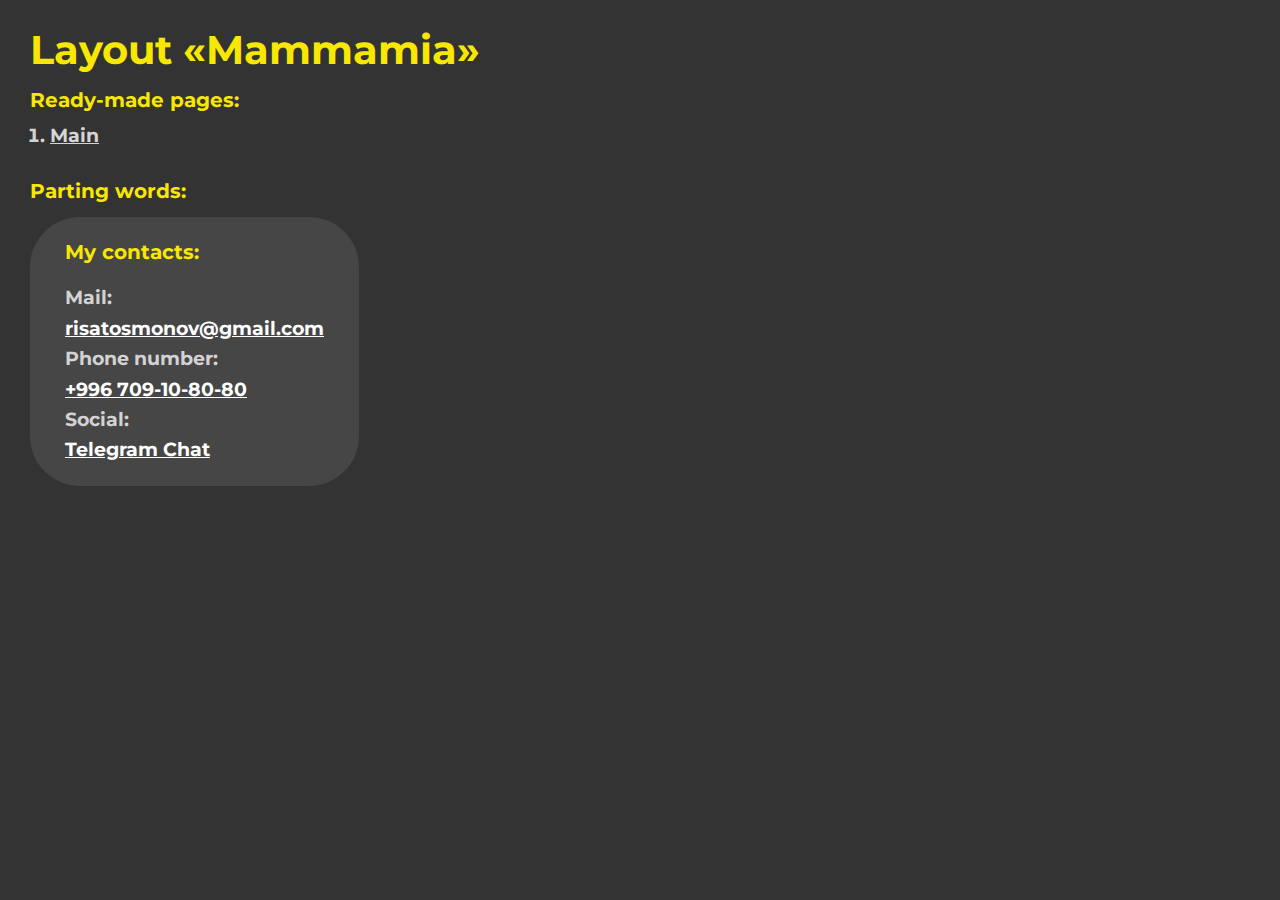
<file: index.html>
<!DOCTYPE html>
<html>

<head>
	<meta charset="UTF-8">
	<meta name="viewport" content="width=device-width, initial-scale=1.0">
	<title>Layout «Mammamia»</title>
</head>

<body>
	<div class="rootpage">
		<h1>Layout «Mammamia»</h1>
		<h2>Ready-made pages:</h2>
		<ol class="rootpage__list">
			<li><a target="_blank" href="home.html">Main</a></li>
		</ol>
		<h2>Parting words:</h2>
		<div class="rootpage__contacts">
			<h2>My contacts:</h2>
			<p>Mail: <br> <a href="mailto:risatosmonov@gmail.com">risatosmonov@gmail.com</a></p>
			<p>Phone number: <br> <a href="tel:+996709108080">+996 709-10-80-80</a></p>
			<p>Social: <br> <a href="https://t.me/rishat_fls">Telegram Chat</a></p>
		</div>
	</div>
</body>
<style>
	@charset "UTF-8";
	@import url("https://fonts.googleapis.com/css?family=Montserrat:regular,700&display=swap");

	*,
	*::before,
	*::after {
		padding: 0px;
		margin: 0px;
		border: 0px;
		box-sizing: border-box;
	}

	html,
	body {
		height: 100%;
		margin: 0;
		padding: 0;
		min-width: 320px;
		width: 100%;
		color: #d3d3d3;
		background-color: #333333;
	}

	body {
		font-family: Montserrat;
		font-size: 100%;
		line-height: 1;
		font-size: 1rem;
	}

	a {
		text-decoration: underline;
		color: #d6d5d5;
	}

	a:visited {
		text-decoration: underline;
		color: #ffffff;
	}

	a:hover {
		text-decoration: none;
	}

	ul li {
		list-style: none;
	}

	img {
		vertical-align: top;
	}

	.wrapper {
		width: 100%;
		min-height: 100%;
		overflow: hidden;
	}

	.rootpage {
		padding: 30px;
		display: flex;
		flex-direction: column;
		align-items: flex-start;
	}

	@media (max-width: 767px) {
		.rootpage {
			padding: 30px 15px;
		}
	}

	h1 {
		color: #f8e801;
		font-size: 2.5rem;
		margin: 0px 0px 1.25rem 0px;
	}

	@media (max-width: 767px) {
		h1 {
			font-size: 1.85rem;
			margin: 0px 0px 1.25rem 0px;
			line-height: 35px;
		}
	}

	h2 {
		color: #f8e801;
		font-size: 1.25rem;
		margin: 0px 0px 1rem 0px;
	}

	@media (max-width: 767px) {
		h2 {
			font-size: 1.225rem;
			margin: 0px 0px 1rem 0px;
		}
	}

	.rootpage__info {
		line-height: 140%;
		margin: 0px 0px 1.5rem 0px;
	}

	.rootpage__list {
		margin: 0px 0px 2.25rem 1.25rem;
		font-size: 19px;
		font-weight: 700;
	}

	.rootpage__list li:not(:last-child) {
		margin: 0px 0px 15px 0px;
	}

	.rootpage__contacts,
	.rootpage__tnx {
		border-radius: 50px;
		padding: 20px 35px;
		line-height: 160%;
		font-size: 19px;
		font-weight: 700;
	}

	@media (max-width: 767px) {

		.rootpage__contacts,
		.rootpage__tnx {
			border-radius: 40px;
			padding: 20px;
		}
	}

	.rootpage__contacts {
		background: #7272724b;

	}

	.rootpage__contacts a {
		color: #ffffff;
	}

	.rootpage__tnx {
		background: #7272724b;
		margin: 0px 0px 1rem 0px;
	}
</style>

</html>
</file>
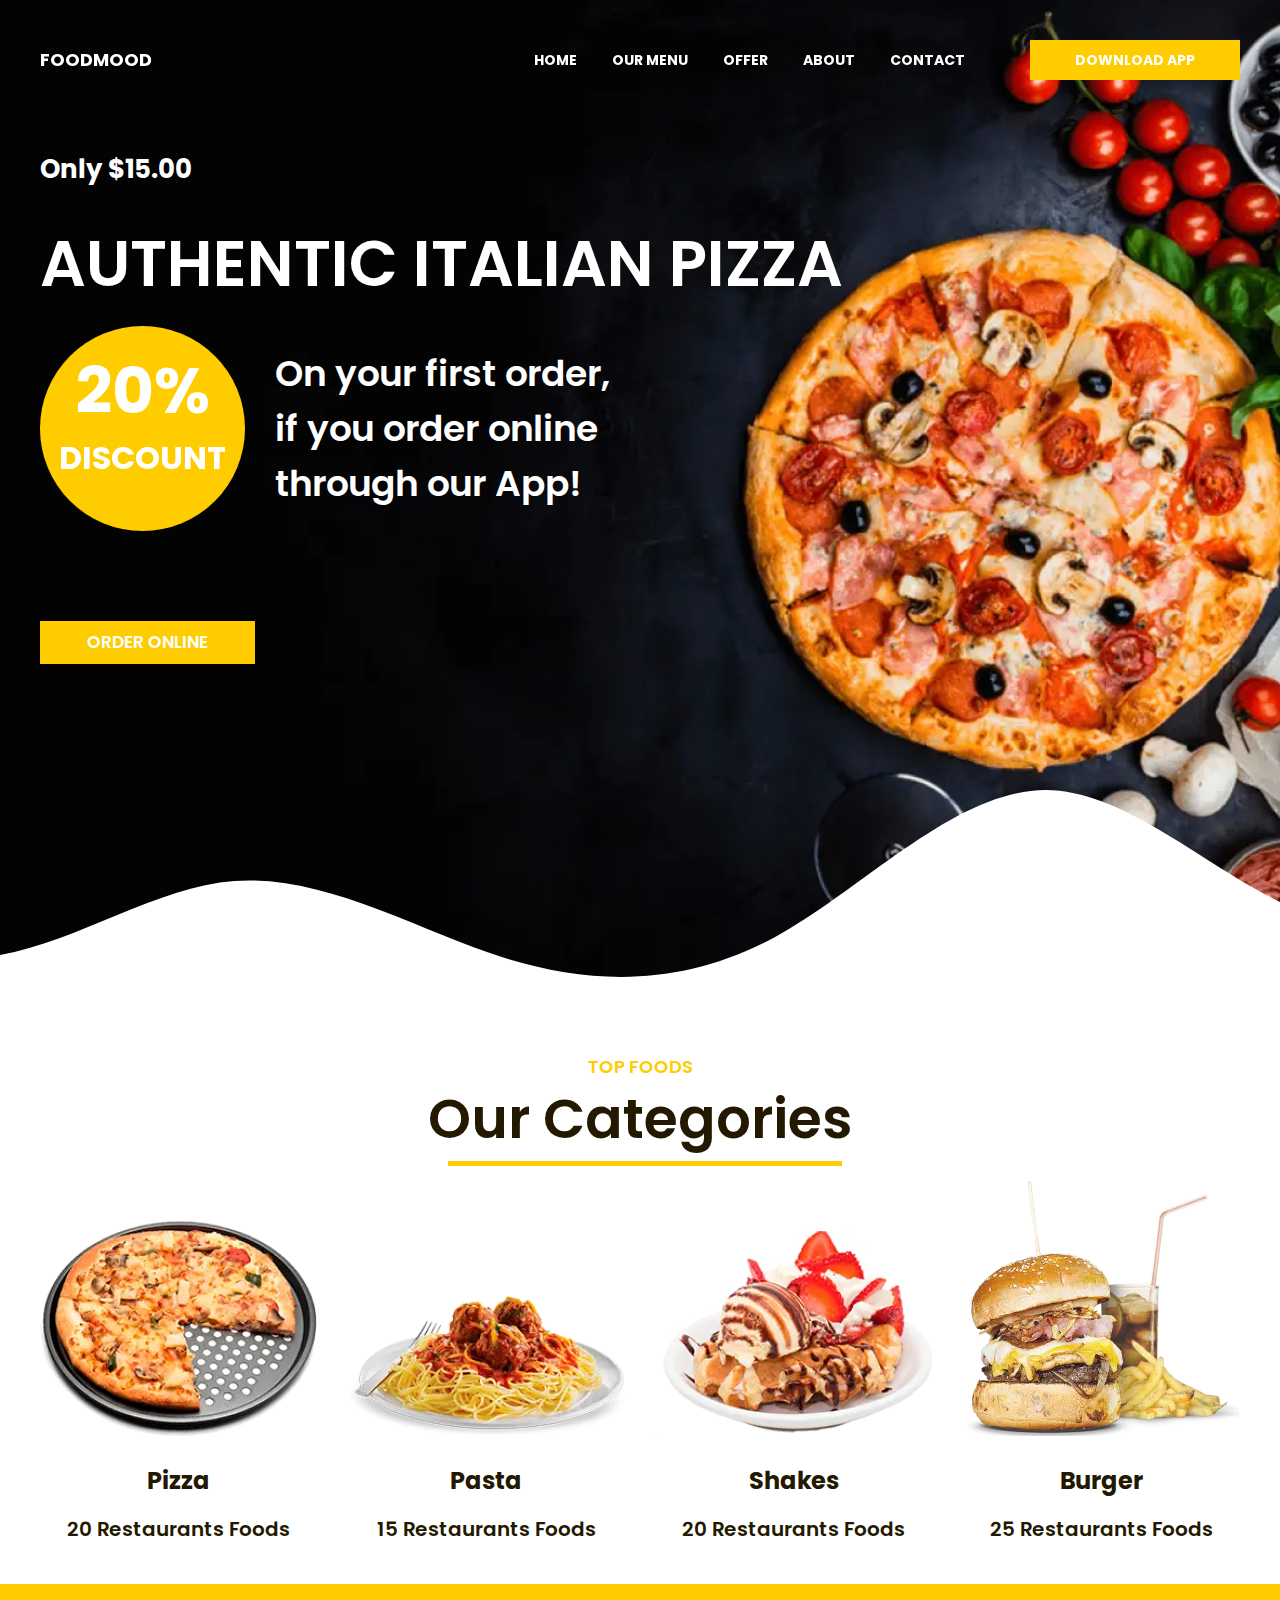
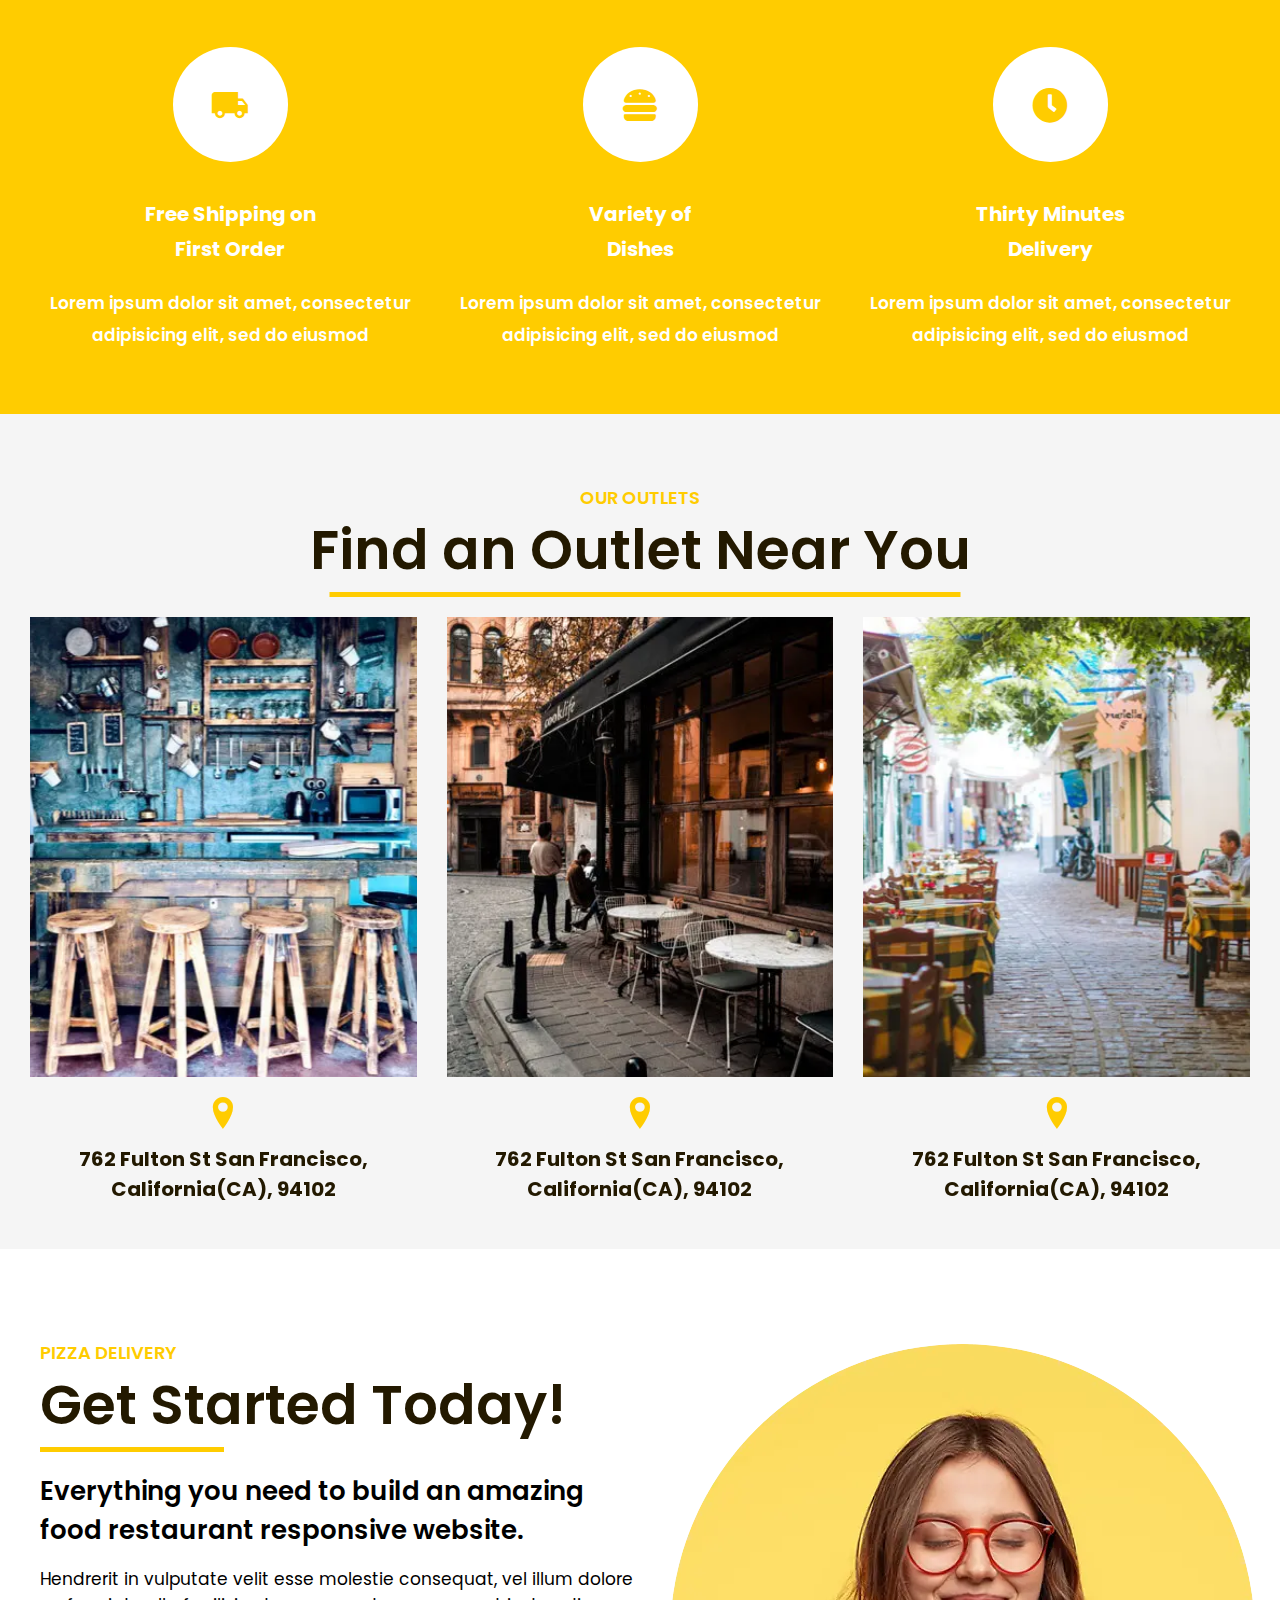
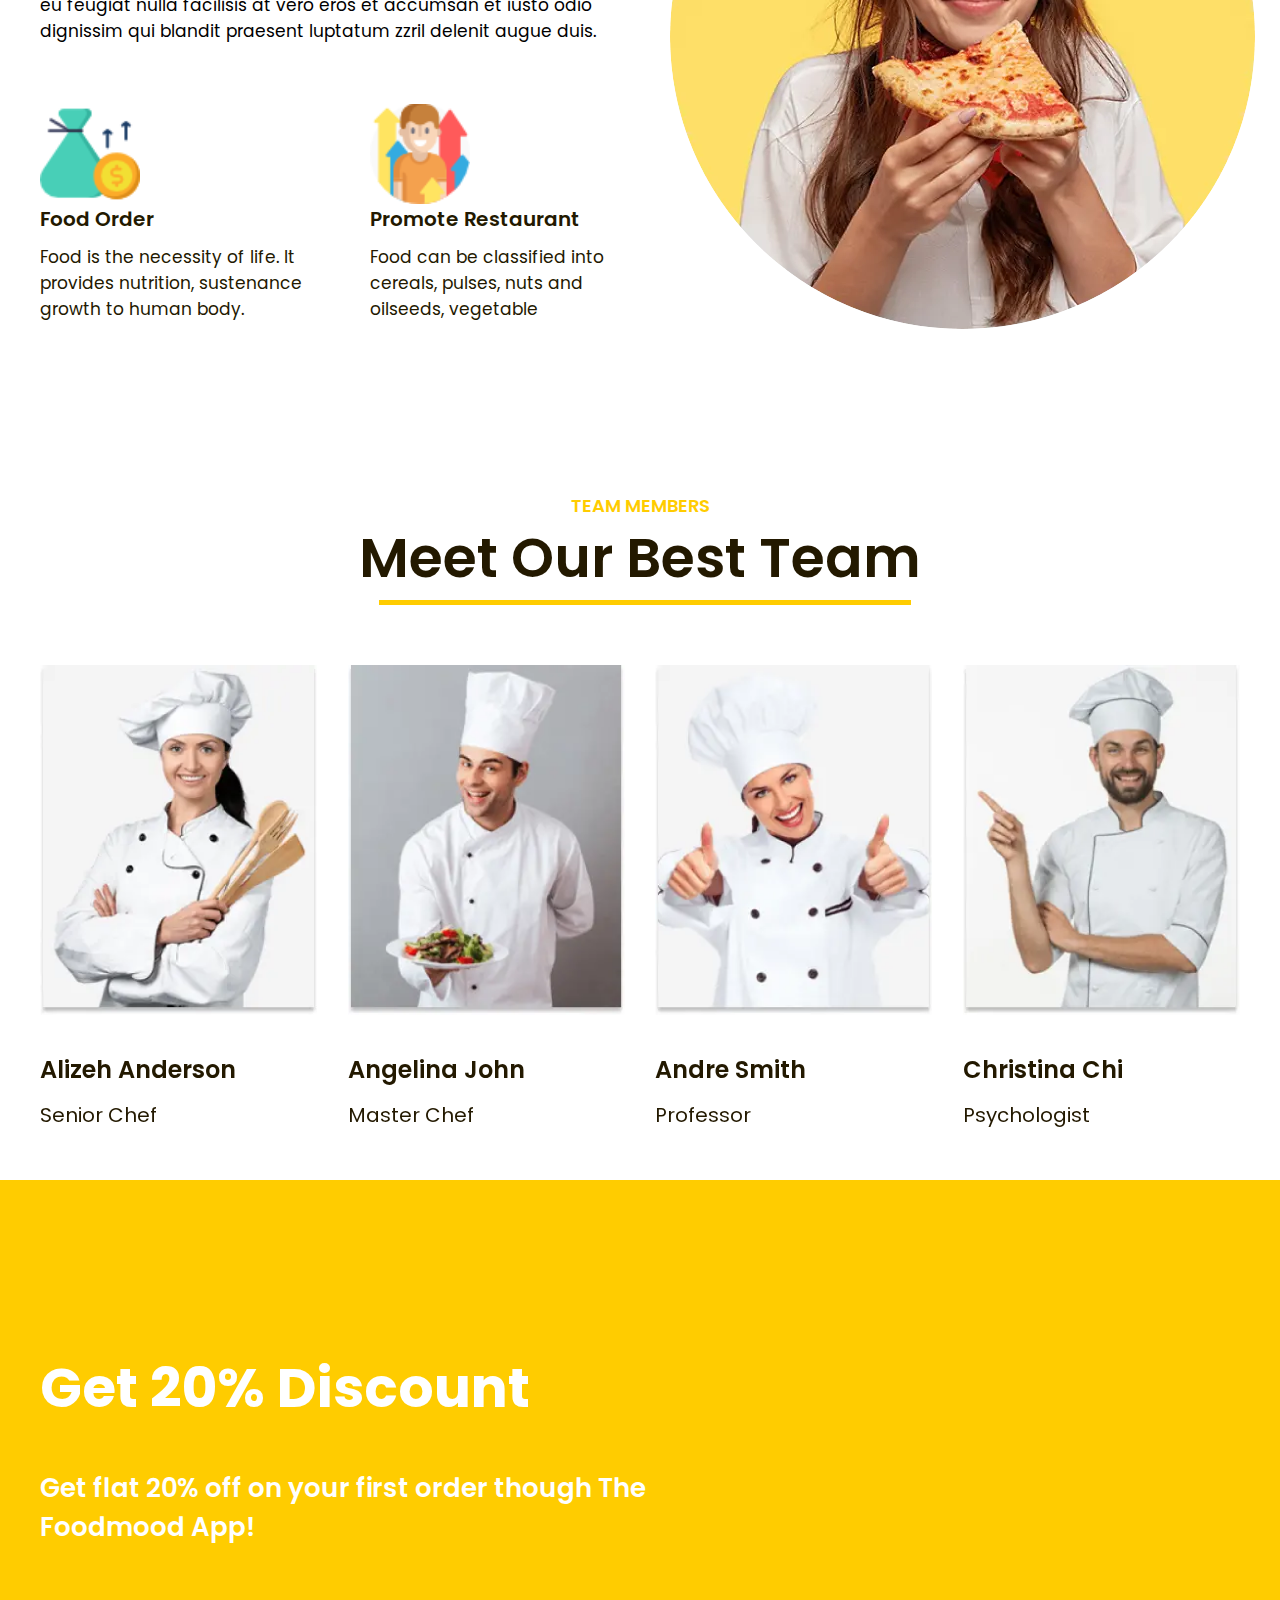
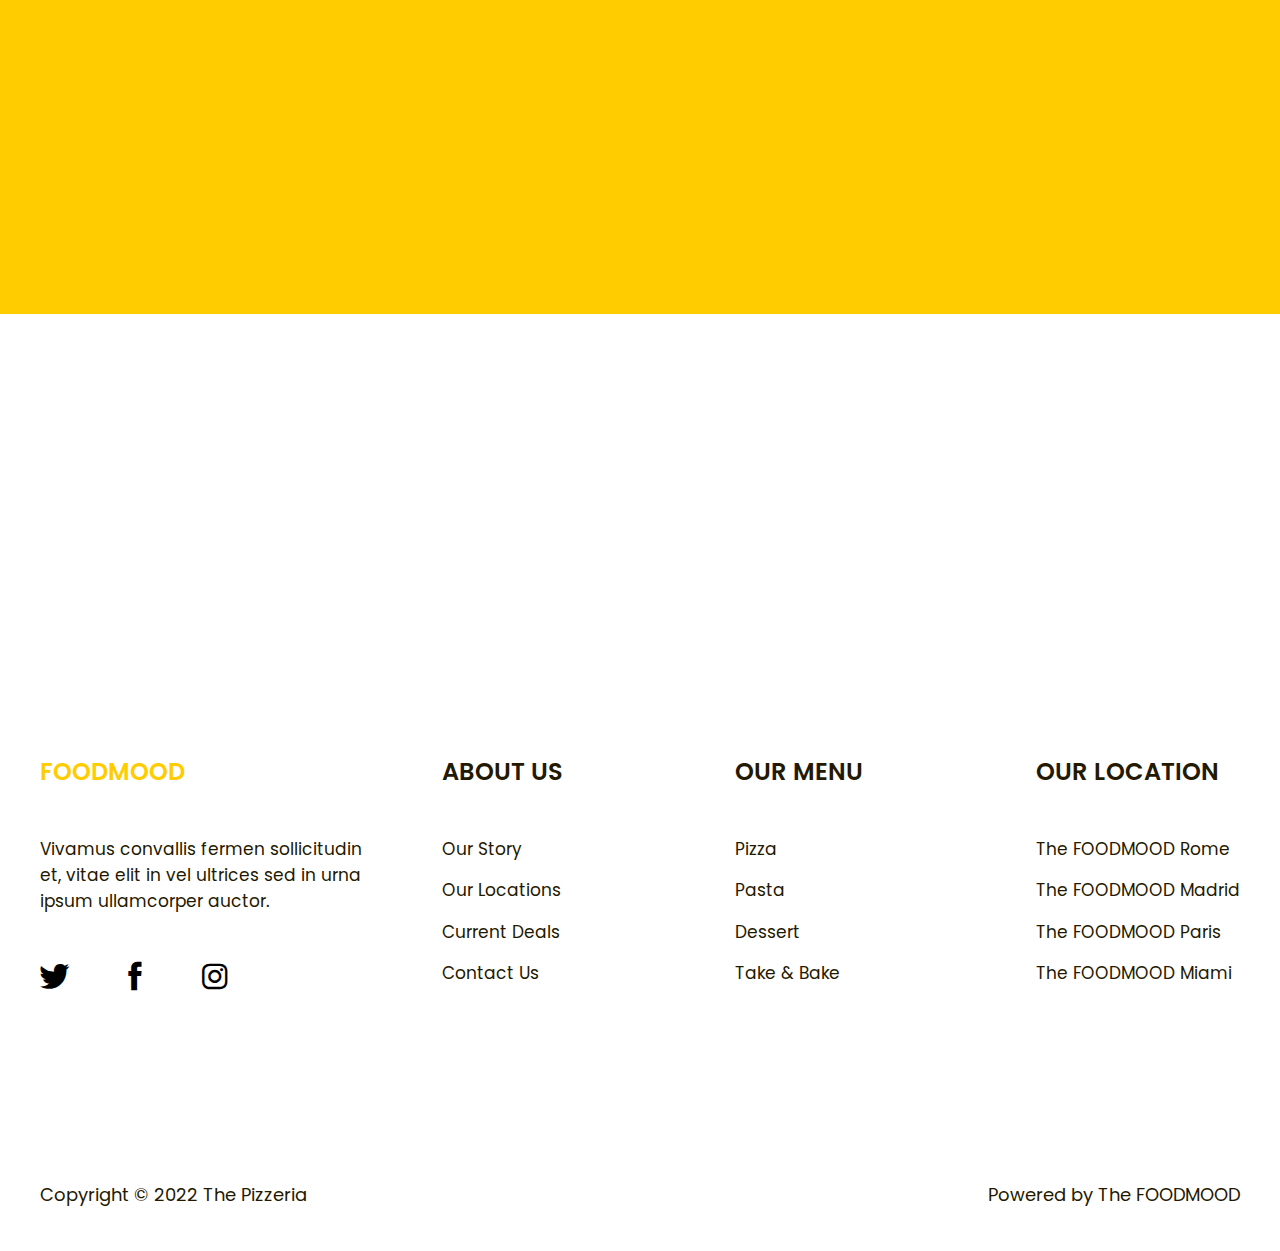
<file: home.html>
<!doctype html>
<html lang="en">

<head>
	<title>FOODMOOD</title>
	<meta charset="UTF-8">
	<meta name="format-detection" content="telephone=no">
	<!-- <style>body{opacity: 0;}</style> -->
	<link rel="stylesheet" href="css/style.min.css?_v=20230910162915">
	<link rel="shortcut icon" href="favicon.ico">
	<!-- <meta name="robots" content="noindex, nofollow"> -->
	<meta name="viewport" content="width=device-width, initial-scale=1.0">
</head>

<body>
	<div class="wrapper">
		<header data-scroll data-scroll-show="500" class="header">
			<div class="header__container">
				<div class="header__body">
					<a href class="header__logo">FOODMOOD</a>
				</div>
				<div class="header__row">
					<div class="header__menu menu">
						<nav class="menu__body">
							<ul class="menu__list">
								<li class="menu__item"><a href="#" class="menu__link">HOME</a></li>
								<li class="menu__item"><a href="#" class="menu__link">OUR MENU</a></li>
								<li class="menu__item"><a href="#" class="menu__link">OFFER</a></li>
								<li class="menu__item"><a href="#" class="menu__link">ABOUT</a></li>
								<li class="menu__item"><a href="#" class="menu__link">CONTACT</a></li>
							</ul>
						</nav>
					</div>
					<a target="_blank" href="https://www.youtube.com/watch?v=XbhecuoEgxs&ab_channel=KhaledOsman" data-ripple class="header__button">DOWNLOAD APP</a>
					<button type="button" class="icon-menu"><span></span></button>
				</div>
			</div>
		</header>
		<main class="page">
			<section class="authentic">
				<div class="authentic__container">
					<div class="authentic__price">Only $15.00</div>
					<h1 class="authentic__title">AUTHENTIC ITALIAN PIZZA</h1>
					<div class="authentic__deal">
						<div data-prlx-mouse data-prlx-a="1000" class="authentic__discount discount-authentic">
							<div class="discount-authentic__price">20%</div>
							<div class="discount-authentic__text">DISCOUNT</div>
						</div>
						<div class="authentic__text">On your first order, if you order online through our App!</div>
					</div>
					<button data-goto=".app" data-goto-header data-goto-speed="1000" data-ripple class="authentic__button">ORDER ONLINE</button>
				</div>
			</section>
			<section class="categories">
				<div class="categories__container">
					<div class="categories__mini-title mini-title">TOP FOODS</div>
					<div class="categories__main-title main-title">Our Categories</div>
					<div class="categories__items">
						<div data-prlx-parent class="categories__item">
							<div data-prlx class="categories__image-ibg categories__image-ibg--first"><picture><source data-srcset="img/categories/01.webp" srcset="[data-uri]" type="image/webp"><img src="[data-uri]"  data-src="img/categories/01.png" alt="Pizza"></picture></div>
							<div class="categories__title">Pizza</div>
							<div class="categories__sub-title">20 Restaurants Foods</div>
						</div>
						<div data-prlx-parent class="categories__item">
							<div data-prlx class="categories__image-ibg categories__image-ibg--second"><picture><source data-srcset="img/categories/02.webp" srcset="[data-uri]" type="image/webp"><img src="[data-uri]"  data-src="img/categories/02.png" alt="Pasta"></picture></div>
							<div class="categories__title">Pasta</div>
							<div class="categories__sub-title">15 Restaurants Foods</div>
						</div>
						<div data-prlx-parent class="categories__item">
							<div data-prlx class="categories__image-ibg categories__image-ibg--third"><picture><source data-srcset="img/categories/03.webp" srcset="[data-uri]" type="image/webp"><img src="[data-uri]"  data-src="img/categories/03.png" alt="Shakes"></picture></div>
							<div class="categories__title">Shakes</div>
							<div class="categories__sub-title">20 Restaurants Foods</div>
						</div>
						<div data-prlx-parent class="categories__item">
							<div data-prlx class="categories__image-ibg categories__image-ibg--fourth"><picture><source data-srcset="img/categories/04.webp" srcset="[data-uri]" type="image/webp"><img src="[data-uri]"  data-src="img/categories/04.png" alt="Burger"></picture></div>
							<div class="categories__title">Burger</div>
							<div class="categories__sub-title">25 Restaurants Foods</div>
						</div>
					</div>
				</div>
			</section>
			<section class="benefit">
				<div class="benefit__container">
					<div data-spollers="989" data-spollers-speed="500" class="benefit__spollers spollers">
						<details class="benefit__item spollers__item">
							<summary data-spoller-close class="benefit__main-title spollers__title">Benefits</summary>
							<div class="benefit__row spollers__body">
								<div class="benefit__column">
									<div class="benefit__content">
										<div class="benefit__img _icon-bus"></div>
										<div class="benefit__title">Free Shipping on <br> First Order</div>
									</div>
									<div class="benefit__sub-title">Lorem ipsum dolor sit amet, consectetur adipisicing elit, sed do eiusmod</div>
								</div>
								<div class="benefit__column">
									<div class="benefit__content">
										<div class="benefit__img _icon-burger"></div>
										<div class="benefit__title">Variety of <br> Dishes</div>
									</div>
									<div class="benefit__sub-title">Lorem ipsum dolor sit amet, consectetur adipisicing elit, sed do eiusmod</div>
								</div>
								<div class="benefit__column">
									<div class="benefit__content">
										<div class="benefit__img _icon-time"></div>
										<div class="benefit__title">Thirty Minutes <br> Delivery</div>
									</div>
									<div class="benefit__sub-title">Lorem ipsum dolor sit amet, consectetur adipisicing elit, sed do eiusmod</div>
								</div>
							</div>
						</details>
					</div>
				</div>
			</section>
			<section class="adress">
				<div class="adress__container _icon-arrow-right">
					<div class="adress__mini-title mini-title">OUR OUTLETS</div>
					<div class="adress__main-title main-title">Find an Outlet Near You</div>
					<div class="adress__slider swiper">
						<div class="adress__wrapper swiper-wrapper">
							<div class="adress__slide swiper-slide">
								<a href="#" class="adress__image-ibg"><picture><source data-srcset="img/adress/01.webp" srcset="[data-uri]" type="image/webp"><img src="[data-uri]"  data-src="img/adress/01.jpg" alt></picture></a>
								<div class="adress__location _icon-location"></div>
								<a href="#" class="adress__adress-name">762 Fulton St San Francisco, California(CA), 94102</a>
							</div>
							<div class="adress__slide swiper-slide">
								<a href="#" class="adress__image-ibg"><picture><source data-srcset="img/adress/02.webp" srcset="[data-uri]" type="image/webp"><img src="[data-uri]"  data-src="img/adress/02.jpg" alt></picture></a>
								<div class="adress__location _icon-location"></div>
								<a href="#" class="adress__adress-name">762 Fulton St San Francisco, California(CA), 94102</a>
							</div>
							<div class="adress__slide swiper-slide">
								<a href="#" class="adress__image-ibg"><picture><source data-srcset="img/adress/03.webp" srcset="[data-uri]" type="image/webp"><img src="[data-uri]"  data-src="img/adress/03.jpg" alt></picture></a>
								<div class="adress__location _icon-location"></div>
								<a href="#" class="adress__adress-name">762 Fulton St San Francisco, California(CA), 94102</a>
							</div>
						</div>
					</div>
				</div>
			</section>
			<section class="start">
				<div class="start__container">
					<div class="start__text">
						<div class="start__mini-title mini-title">PIZZA DELIVERY</div>
						<div class="start__main-title main-title">Get Started Today!</div>
						<div class="start__title">Everything you need to build an amazing food restaurant responsive website.</div>
						<div class="start__sub-title">Hendrerit in vulputate velit esse molestie consequat, vel illum dolore eu feugiat nulla facilisis at vero eros et accumsan et iusto odio dignissim qui blandit praesent luptatum zzril delenit augue duis.</div>
						<div class="start__content content-start">
							<div class="content-start__item">
								<div class="content-start__image-ibg"><img data-src="img/delivery/01.svg" alt></div>
								<div class="content-start__title">Food Order</div>
								<div class="content-start__sub-title">Food is the necessity of life. It provides nutrition, sustenance growth to human body.</div>
							</div>
							<div class="content-start__item">
								<div class="content-start__svg">
									<div class="content-start__image-ibg"><img data-src="img/delivery/02.svg" alt></div>
								</div>
								<div class="content-start__title">Promote Restaurant</div>
								<div class="content-start__sub-title">Food can be classified into cereals, pulses, nuts and oilseeds, vegetable</div>
							</div>
						</div>
					</div>
					<div class="start__image-ibg"><picture><source data-srcset="img/delivery/01.webp" srcset="[data-uri]" type="image/webp"><img src="[data-uri]"  data-src="img/delivery/01.png"></picture></div>
				</div>
			</section>
			<section class="chefs">
				<div class="chefs__container">
					<div class="chefs__mini-title mini-title">TEAM MEMBERS</div>
					<div class="chefs__main-title main-title">Meet Our Best Team</div>
					<div class="chefs__slider swiper">
						<div class="chefs__wrapper swiper-wrapper">
							<div class="chefs__slide swiper-slide">
								<div class="chefs__image-ibg"><picture><source data-srcset="img/chef/01.webp" srcset="[data-uri]" type="image/webp"><img src="[data-uri]"  data-src="img/chef/01.jpg" alt="chef"></picture></div>
								<div class="chefs__chef-name">Alizeh Anderson</div>
								<div class="chefs__rang">Senior Chef</div>
							</div>
							<div class="chefs__slide swiper-slide">
								<div class="chefs__image-ibg"><picture><source data-srcset="img/chef/02.webp" srcset="[data-uri]" type="image/webp"><img src="[data-uri]"  data-src="img/chef/02.jpg" alt="chef"></picture></div>
								<div class="chefs__chef-name">Angelina John</div>
								<div class="chefs__rang">Master Chef</div>
							</div>
							<div class="chefs__slide swiper-slide">
								<div class="chefs__image-ibg"><picture><source data-srcset="img/chef/03.webp" srcset="[data-uri]" type="image/webp"><img src="[data-uri]"  data-src="img/chef/03.jpg" alt="chef"></picture></div>
								<div class="chefs__chef-name">Andre Smith</div>
								<div class="chefs__rang">Professor</div>
							</div>
							<div class="chefs__slide swiper-slide">
								<div class="chefs__image-ibg"><picture><source data-srcset="img/chef/04.webp" srcset="[data-uri]" type="image/webp"><img src="[data-uri]"  data-src="img/chef/04.jpg" alt="chef"></picture></div>
								<div class="chefs__chef-name">Christina Chi</div>
								<div class="chefs__rang">Psychologist</div>
							</div>
						</div>
						<div class="chefs__swiper-pagination"></div>
					</div>
				</div>
			</section>
			<section class="app">
				<div class="app__container">
					<div class="app__column">
						<div class="app__title">Get 20% Discount</div>
						<div class="app__sub-title">Get flat 20% off on your first order though The Foodmood App!</div>
						<div class="app__market market-app">
							<div class="market-app__google">
								<a href class="market-app__image-ibg"><picture><source data-srcset="img/01.webp" srcset="[data-uri]" type="image/webp"><img src="[data-uri]"  data-src="img/01.jpg" alt="Google Play"></picture></a>
							</div>
							<div class="market-app__store">
								<a href class="market-app__image-ibg"><picture><source data-srcset="img/02.webp" srcset="[data-uri]" type="image/webp"><img src="[data-uri]"  data-src="img/02.jpg" alt="App Store"></picture></a>
							</div>
						</div>
					</div>
					<div class="app__column">
						<div class="app__image-ibg"><picture><source data-srcset="img/app/01.webp" srcset="[data-uri]" type="image/webp"><img src="[data-uri]"  data-src="img/app/01.png" alt="App"></picture></div>
					</div>
				</div>
			</section>
			<section class="partners">
				<div class='partners__container'>
					<div data-showmore="items" data-showmore-media="768" class="partners__showmore">
						<div data-showmore-content="2" class="partners__content">
							<div class="partners__column">
								<div class="partners__image-ibg"><picture><source data-srcset="img/partners/01.webp" srcset="[data-uri]" type="image/webp"><img src="[data-uri]"  data-src="img/partners/01.jpg" alt="FOODCHEF"></picture></div>
							</div>
							<div class="partners__column">
								<div class="partners__image-ibg"><picture><source data-srcset="img/partners/02.webp" srcset="[data-uri]" type="image/webp"><img src="[data-uri]"  data-src="img/partners/02.jpg" alt="LEZATOZ"></picture></div>
							</div>
							<div class="partners__column">
								<div class="partners__image-ibg"><picture><source data-srcset="img/partners/03.webp" srcset="[data-uri]" type="image/webp"><img src="[data-uri]"  data-src="img/partners/03.jpg" alt="CHF GANTENG"></picture></div>
							</div>
							<div class="partners__column">
								<div class="partners__image-ibg"><picture><source data-srcset="img/partners/04.webp" srcset="[data-uri]" type="image/webp"><img src="[data-uri]"  data-src="img/partners/04.jpg" alt="TASTY FOOD"></picture></div>
							</div>
						</div>
						<button hidden data-showmore-button type="button" class="partners__more"><span>Show more</span><span>Hide</span></button>
					</div>
				</div>
			</section>
		</main>
		<footer class="footer">
			<div class="footer__container">
				<div class="footer__top top-footer">
					<div class="top-footer__info info-footer">
						<div class="info-footer__title">FOODMOOD</div>
						<div class="info-footer__sub-title">Vivamus convallis fermen sollicitudin et, vitae elit in vel ultrices sed in urna ipsum ullamcorper auctor.</div>
						<div class="info-footer__social">
							<a href="#" class="info-footer__link _icon-twit"></a>
							<a href="#" class="info-footer__link _icon-facebook"></a>
							<a href="#" class="info-footer__link _icon-insta"></a>
						</div>
					</div>
					<div data-spollers="600" data-one-spoller class="top-footer__menu spollers">
						<details class="top-footer__items spollers__item">
							<summary data-spoller-close class="top-footer__title spollers__title">ABOUT US</summary>
							<div class="top-footer__body spollers__body">
								<ul class="top-footer__list">
									<li class="top-footer__item"><a href="#" class="top-footer__link">Our Story</a></li>
									<li class="top-footer__item"><a href="#" class="top-footer__link">Our Locations</a></li>
									<li class="top-footer__item"><a href="#" class="top-footer__link">Current Deals</a></li>
									<li class="top-footer__item"><a href="#" class="top-footer__link">Contact Us</a></li>
								</ul>
							</div>
						</details>
						<details class="top-footer__items spollers__item">
							<summary data-spoller-close class="top-footer__title spollers__title">OUR MENU</summary>
							<div class="top-footer__body spollers__body">
								<ul class="top-footer__list">
									<li class="top-footer__item"><a href="#" class="top-footer__link">Pizza</a></li>
									<li class="top-footer__item"><a href="#" class="top-footer__link">Pasta</a></li>
									<li class="top-footer__item"><a href="#" class="top-footer__link">Dessert</a></li>
									<li class="top-footer__item"><a href="#" class="top-footer__link">Take & Bake</a></li>
								</ul>
							</div>
						</details>
						<details class="top-footer__items spollers__item">
							<summary data-spoller-close class="top-footer__title spollers__title">OUR LOCATION</summary>
							<div class="top-footer__body spollers__body">
								<ul class="top-footer__list">
									<li class="top-footer__item"><a href="#" class="top-footer__link">The FOODMOOD Rome</a></li>
									<li class="top-footer__item"><a href="#" class="top-footer__link">The FOODMOOD Madrid</a></li>
									<li class="top-footer__item"><a href="#" class="top-footer__link">The FOODMOOD Paris</a></li>
									<li class="top-footer__item"><a href="#" class="top-footer__link">The FOODMOOD Miami</a></li>
								</ul>
							</div>
						</details>
					</div>
				</div>
				<div class="footer__bottom bottom-footer">
					<div class="bottom-footer__coperight">Copyright © 2022 The Pizzeria</div>
					<div class="bottom-footer__powered">Powered by The FOODMOOD</div>
				</div>
			</div>
		</footer>
	</div>
	<style>
		.lock body {
			overflow: hidden;
			touch-action: none;
			overscroll-behavior: none;
		}

		.loading body {
			opacity: 0;
			visibility: hidden;
		}

		.loaded body {
			transition: opacity 0.5s ease 0s;
			opacity: 1;
			visibility: visible;
		}
	</style>
	<div id="fls-preloader">
		<!-- Документація: https://template.fls.guru/template-docs/modul-preloader.html -->
		<!-- Стилі для прелоадера -->
		<style>
			@import url("https://fonts.googleapis.com/css?family=Poppins:regular,600,700&display=swap");

			* {
				padding: 0px;
				margin: 0px;
				border: 0px;
			}

			*,
			*:before,
			*:after {
				box-sizing: border-box;
			}

			html {
				overflow: hidden;
				touch-action: none;
				overscroll-behavior: none;
			}

			/* Головний блок */
			.fls-preloader {
				font-family: "Poppins";
				background-color: #333;
				color: #fff;
				pointer-events: none;
				z-index: -1;
				position: fixed;
				width: 100%;
				height: 100%;
				top: 0;
				left: 0;
				display: flex;
				justify-content: center;
				align-items: center;
			}

			/* Блок з елементами */
			.fls-preloader__body {
				padding: 0.93rem;
				max-width: 31.25rem;
				display: flex;
				flex-direction: column;
			}

			/* Блок з лічильником */
			.fls-preloader__counter {
				font-size: 10rem;
			}

			/* Прогресбар */
			.fls-preloader__line {}

			/* Лінія прогресбару */
			.fls-preloader__line span {
				display: inline-block;
				transition: width 0.2s ease;
				height: 0.8rem;
				border-radius: 5px;
				background-color: #fc0;
			}
		</style>
		<!-- Скріпт прелоадера -->
		<script>
			function preloader() {
				const preloaderImages = document.querySelector('[data-preloader]') ? document.querySelectorAll('[data-preloader] img') : document.querySelectorAll('img');
				const preloaderContainer = document.querySelector('#fls-preloader');
				if (preloaderImages.length) {
					const preloaderTemplate = `
					<div class="fls-preloader">
						<div class="fls-preloader__body">
							<div class="fls-preloader__counter">0%</div>
							<div class="fls-preloader__line"><span></span></div>
						</div>
					</div>`;
					document.querySelector('html').insertAdjacentHTML("beforeend", preloaderTemplate);

					const
						preloader = document.querySelector('.fls-preloader'),
						showPecentLoad = document.querySelector('.fls-preloader__counter'),
						showLineLoad = document.querySelector('.fls-preloader__line span'),
						htmlDocument = document.documentElement;

					let imagesLoadedCount = counter = progress = 0;

					htmlDocument.classList.add('loading');
					htmlDocument.classList.add('lock');

					preloaderImages.forEach(preloaderImage => {
						const imgClone = document.createElement('img');
						if (imgClone) {
							imgClone.onload = imageLoaded;
							imgClone.onerror = imageLoaded;
							preloaderImage.dataset.src ? imgClone.src = preloaderImage.dataset.src : imgClone.src = preloaderImage.src;
						}
					});

					function setValueProgress(progress) {
						showPecentLoad ? showPecentLoad.innerText = `${progress}%` : null;
						showLineLoad ? showLineLoad.style.width = `${progress}%` : null;
					}
					showPecentLoad ? setValueProgress(progress) : null;

					function imageLoaded() {
						imagesLoadedCount++;
						progress = Math.round((100 / preloaderImages.length) * imagesLoadedCount);
						const intervalId = setInterval(() => {
							counter >= progress ? clearInterval(intervalId) : setValueProgress(++counter);
							counter >= 100 ? addLoadedClass() : null;
						}, 10);
					}

					function addLoadedClass() {
						htmlDocument.classList.add('loaded');
						htmlDocument.classList.remove('lock');
						htmlDocument.classList.remove('loading');
						setInterval(() => {
							preloader.remove();
							preloaderContainer.remove();
						}, 500);
					}
				} else {
					preloaderContainer.remove();
				}
			}
			preloader();
		</script>
	</div>
	<script src="js/app.min.js?_v=20230910162915"></script>
</body>

</html>
</file>
<file: css/style.min.css>
@charset "UTF-8";@import url(https://fonts.googleapis.com/css?family=Poppins:regular,600,700&display=swap);@font-face{font-family:icons;font-display:swap;src:url(../fonts/icons.woff2) format("woff2"),url(../fonts/icons.woff) format("woff");font-weight:400;font-style:normal}[class*=_icon-]:before{font-family:icons;font-style:normal;font-weight:400;font-variant:normal;text-transform:none;line-height:1;-webkit-font-smoothing:antialiased;-moz-osx-font-smoothing:grayscale}[class*=_icon-]:before{display:block}._icon-arrow-right:before{content:"\e900"}._icon-burger:before{content:"\e901";color:#fc0}._icon-bus:before{content:"\e902";color:#fc0}._icon-facebook:before{content:"\e903"}._icon-insta:before{content:"\e904"}._icon-location:before{content:"\e905";color:#fc0}._icon-time:before{content:"\e906";color:#fc0}._icon-twit:before{content:"\e907"}:root{--primary:#fc0;--text-primary:#000;--text-secondary:#fff}*{padding:0;margin:0;border:0}*,:after,:before{-webkit-box-sizing:border-box;box-sizing:border-box}body,html{height:100%;min-width:320px;-webkit-overflow-scrolling:touch}body ::-webkit-scrollbar,html ::-webkit-scrollbar{width:10px;background:rgba(252,235,1,.3843137255)}body ::-webkit-scrollbar-thumb,html ::-webkit-scrollbar-thumb{background:#fc0;border-radius:15px}body{color:#000;line-height:1;font-family:Poppins;font-weight:600;font-size:1.0625rem;-ms-text-size-adjust:100%;-moz-text-size-adjust:100%;-webkit-text-size-adjust:100%;-webkit-font-smoothing:antialiased;-moz-osx-font-smoothing:grayscale}button,input,textarea{font-family:Poppins;font-size:inherit;line-height:inherit;font-weight:600}button{cursor:pointer;color:inherit;background-color:transparent}a{color:inherit;text-decoration:none}ul li{list-style:none}img{vertical-align:top}h1,h2,h3,h4,h5,h6{font-weight:inherit;font-size:inherit}.lock body{overflow:hidden;-ms-touch-action:none;touch-action:none;-ms-scroll-chaining:none;overscroll-behavior:none}.wrapper{min-height:100%;display:-webkit-box;display:-ms-flexbox;display:flex;-webkit-box-orient:vertical;-webkit-box-direction:normal;-ms-flex-direction:column;flex-direction:column;overflow:hidden}@supports (overflow:clip){.wrapper{overflow:clip}}.wrapper>main{-webkit-box-flex:1;-ms-flex:1 1 auto;flex:1 1 auto}.wrapper>*{min-width:0}[class*=__container]{max-width:76.875rem;margin:0 auto;padding:0 .9375rem}.spollers{display:-ms-grid;display:grid;gap:15px}.spollers__item{font-size:1.25rem}.spollers__title{width:100%;cursor:default;text-align:left;padding:.625rem .9375rem;border-radius:.3125rem;position:relative;list-style:none}._spoller-init .spollers__title{cursor:pointer}._spoller-init .spollers__title::after,._spoller-init .spollers__title::before{content:"";position:absolute;left:9.2857142857em;top:50%;background-color:#fff;height:3px;border-radius:.3125rem;-webkit-transition:-webkit-transform .5s ease 0s;transition:-webkit-transform .5s ease 0s;transition:transform .5s ease 0s;transition:transform .5s ease 0s,-webkit-transform .5s ease 0s}._spoller-init .spollers__title::before{-webkit-transform:translate(-75%,-50%) rotate(40deg);-ms-transform:translate(-75%,-50%) rotate(40deg);transform:translate(-75%,-50%) rotate(40deg)}._spoller-init .spollers__title::after{-webkit-transform:translate(0,-50%) rotate(-40deg);-ms-transform:translate(0,-50%) rotate(-40deg);transform:translate(0,-50%) rotate(-40deg)}._spoller-init .spollers__title._spoller-active::before{-webkit-transform:translateX(-75%) rotate(-40deg);-ms-transform:translateX(-75%) rotate(-40deg);transform:translateX(-75%) rotate(-40deg)}._spoller-init .spollers__title._spoller-active::after{-webkit-transform:rotate(40deg);-ms-transform:rotate(40deg);transform:rotate(40deg)}.spollers__body{padding:1.25rem 0 1.25rem;border-radius:.9375rem}[data-showmore-button] span:last-child{display:none}._showmore-active [data-showmore-button] span{display:none}._showmore-active [data-showmore-button] span:last-child{display:block}[data-ripple]{position:relative;overflow:hidden}.ripple{position:absolute;border-radius:50%;background-color:rgba(255,255,255,.3);border:1px solid rgba(255,255,255,.5);-webkit-animation:button-circle 1.5s ease forwards;animation:button-circle 1.5s ease forwards}@-webkit-keyframes button-circle{0%{-webkit-transform:scale(0);transform:scale(0)}100%{-webkit-transform:scale(10);transform:scale(10);opacity:0}}@keyframes button-circle{0%{-webkit-transform:scale(0);transform:scale(0)}100%{-webkit-transform:scale(10);transform:scale(10);opacity:0}}[class*=-ibg]{position:relative}[class*=-ibg] img{position:absolute;width:100%;height:100%;top:0;left:0;-o-object-fit:cover;object-fit:cover}[class*=-ibg--contain] img{-o-object-fit:contain;object-fit:contain}.mini-title{color:var(--primary);font-size:1.125rem;margin-bottom:.9375rem}.main-title{color:var(--black-font-color,#231900);position:relative;display:inline-block}.main-title::after{content:"";position:absolute;bottom:-.3636363636em;left:1.25rem;height:.3125rem;background-color:var(--primary);width:calc(100% - 1.875rem)}.header{color:var(--text-secondary);padding:2.5rem 0;font-weight:700;font-size:.875rem;width:100%;position:fixed;z-index:25}.header._header-scroll{-webkit-transition:all 1s;transition:all 1s;position:fixed;top:-100%}.header._header-show{top:0;background-color:rgba(0,0,0,.8431372549);width:100%;padding:1.25rem 0;z-index:50}.header__container{display:-webkit-box;display:-ms-flexbox;display:flex;-webkit-box-align:center;-ms-flex-align:center;align-items:center;-webkit-box-pack:justify;-ms-flex-pack:justify;justify-content:space-between}.header__row{display:-webkit-box;display:-ms-flexbox;display:flex;-webkit-box-align:center;-ms-flex-align:center;align-items:center}.header__logo{font-size:1.125rem}.header__menu{margin-right:3.4375rem}.header__button{padding:.8125rem 0;background-color:var(--primary);-webkit-transition:all .3s;transition:all .3s}.menu__body{left:-200%}.menu__list{display:-webkit-box;display:-ms-flexbox;display:flex;-webkit-column-gap:.9375rem;-moz-column-gap:.9375rem;column-gap:.9375rem}.menu__link{-webkit-transition:all .2s;transition:all .2s;padding:.625rem}.icon-menu{display:none}.footer{padding-top:5.625rem}.footer__top{display:-webkit-box;display:-ms-flexbox;display:flex;-webkit-column-gap:3.75rem;-moz-column-gap:3.75rem;column-gap:3.75rem}.footer__bottom{display:-webkit-box;display:-ms-flexbox;display:flex;-webkit-box-pack:justify;-ms-flex-pack:justify;justify-content:space-between;color:var(--black-font-color,#231900);font-weight:400;line-height:normal}.top-footer__info{display:-webkit-box;display:-ms-flexbox;display:flex;-webkit-box-orient:vertical;-webkit-box-direction:normal;-ms-flex-direction:column;flex-direction:column;-webkit-box-flex:0;-ms-flex:0 1 30%;flex:0 1 30%;row-gap:2.9375rem}.top-footer__menu{display:-webkit-box;display:-ms-flexbox;display:flex;-webkit-box-flex:0;-ms-flex:0 1 70%;flex:0 1 70%;-webkit-box-pack:justify;-ms-flex-pack:justify;justify-content:space-between}.top-footer__title{width:100%;position:relative;color:var(--black-font-color,#231900);font-size:1.5rem!important;line-height:normal;padding:0}._spoller-init .top-footer__title{cursor:pointer}._spoller-init .top-footer__title::after,._spoller-init .top-footer__title::before{content:"";position:absolute;right:0;top:50%;background-color:#231900;height:3px;border-radius:.1875rem;width:1.25rem;-webkit-transition:-webkit-transform .5s ease 0s;transition:-webkit-transform .5s ease 0s;transition:transform .5s ease 0s;transition:transform .5s ease 0s,-webkit-transform .5s ease 0s}.top-footer__body{padding:0}.top-footer__item:not(:last-child){margin-bottom:.7647058824em}.top-footer__link{color:var(--black-font-color,#231900);font-size:1.0625rem!important;font-weight:400;line-height:normal}.top-footer__link:hover{text-decoration:underline}.info-footer__title{color:var(--primary);font-size:1.5rem;line-height:normal}.info-footer__sub-title{color:var(--black-font-color,#231900);font-size:1.0625rem;font-weight:400;line-height:normal}.info-footer__social{display:-webkit-box;display:-ms-flexbox;display:flex;-webkit-column-gap:3.125rem;-moz-column-gap:3.125rem;column-gap:3.125rem}.info-footer__link{font-size:1.875rem;-webkit-transition:color .3s;transition:color .3s}.bottom-footer__copyright{text-align:left}.bottom-footer__powered{text-align:right}.authentic{position:relative;position:relative}.authentic::after{content:"";position:absolute;width:100%;bottom:0;left:0;background:url(../img/wave.svg) center/cover no-repeat;z-index:-1}.no-webp .authentic::before{background:url(../img/bg.png) center/cover no-repeat}.authentic::before{content:"";position:absolute;width:100%;height:100%;top:0;left:0;z-index:-1}.authentic__container{color:var(--text-secondary);display:-webkit-box;display:-ms-flexbox;display:flex;-webkit-box-orient:vertical;-webkit-box-direction:normal;-ms-flex-direction:column;flex-direction:column;-webkit-box-pack:start;-ms-flex-pack:start;justify-content:flex-start}.authentic__price{font-size:1.625rem;font-weight:700;padding-bottom:3.125rem}.authentic__title{margin-bottom:1.875rem;line-height:1}.authentic__deal{display:-webkit-box;display:-ms-flexbox;display:flex;-webkit-box-align:center;-ms-flex-align:center;align-items:center;-webkit-column-gap:1.875rem;-moz-column-gap:1.875rem;column-gap:1.875rem;margin-bottom:5.625rem}.authentic__discount{display:-webkit-box;display:-ms-flexbox;display:flex;-webkit-box-pack:center;-ms-flex-pack:center;justify-content:center;-webkit-box-align:center;-ms-flex-align:center;align-items:center;-webkit-box-orient:vertical;-webkit-box-direction:normal;-ms-flex-direction:column;flex-direction:column;-webkit-box-flex:0;-ms-flex:0 0 12.8125rem;flex:0 0 12.8125rem;height:12.8125rem;border-radius:50%;background-color:var(--primary);-webkit-transition:all .1s;transition:all .1s}.authentic__text{line-height:normal}.authentic__button{text-align:center;padding:.8125rem 0;max-width:13.4375rem;background-color:var(--primary);-webkit-transition:all .3s;transition:all .3s;margin-bottom:2.5rem}.discount-authentic__price{margin-top:-1.5625rem;font-size:4rem;font-weight:700;margin-bottom:1.1875rem}.discount-authentic__text{font-size:2rem;font-weight:700}.categories{padding:1.875rem 0 2.5rem 0}.categories__main-title,.categories__mini-title{position:relative;left:50%;-webkit-transform:translate(-50%,0);-ms-transform:translate(-50%,0);transform:translate(-50%,0);text-align:center}.categories__items{display:-ms-grid;display:grid;-webkit-box-align:end;-ms-flex-align:end;align-items:flex-end;gap:1.875rem;grid-template-columns:repeat(auto-fit,minmax(17rem,1fr));margin-top:2.1875rem}.categories__item{display:-webkit-box;display:-ms-flexbox;display:flex;-webkit-box-orient:vertical;-webkit-box-direction:normal;-ms-flex-direction:column;flex-direction:column;-webkit-box-pack:center;-ms-flex-pack:center;justify-content:center;-webkit-box-align:center;-ms-flex-align:center;align-items:center}.categories__image-ibg{width:17.3125rem;position:relative}.categories__image-ibg img{max-width:100%}.categories__image-ibg--first{padding-bottom:13.4375rem}.categories__image-ibg--second{padding-bottom:8.75rem}.categories__image-ibg--third{padding-bottom:12.8125rem}.categories__image-ibg--fourth{padding-bottom:15.9375rem}.categories__title{color:var(--black-font-color,#231900);font-size:1.5rem;font-weight:700;line-height:normal;margin-bottom:.6666666667em}.categories__sub-title{color:var(--black-font-color,#231900);font-size:1.25rem;font-weight:600;line-height:normal}.benefit{padding:2.6875rem 0;background-color:var(--primary);color:var(--text-secondary)}.benefit__main-title,.benefit__mini-title{text-align:center}.benefit__row{display:-ms-grid;display:grid;grid-template-columns:repeat(auto-fit,minmax(18.75rem,1fr));overflow-x:auto}.benefit__column{display:-webkit-box;display:-ms-flexbox;display:flex;-webkit-box-pack:center;-ms-flex-pack:center;justify-content:center;-webkit-box-align:center;-ms-flex-align:center;align-items:center;-webkit-box-orient:vertical;-webkit-box-direction:normal;-ms-flex-direction:column;flex-direction:column}.benefit__content{display:-webkit-box;display:-ms-flexbox;display:flex;-webkit-box-align:center;-ms-flex-align:center;align-items:center;-webkit-box-flex:1;-ms-flex:1 1 auto;flex:1 1 auto}.benefit__img{background-color:var(--text-secondary);height:7.1875rem;width:7.1875rem;display:-webkit-box;display:-ms-flexbox;display:flex;-webkit-box-pack:center;-ms-flex-pack:center;justify-content:center;-webkit-box-align:center;-ms-flex-align:center;align-items:center;border-radius:50%;margin-bottom:2.1875rem}.benefit__img::before{font-size:2.25rem}.benefit__title{font-size:1.25rem;font-weight:700;line-height:1.75}.benefit__sub-title{font-size:1.0625rem;line-height:normal;line-height:1.8823529412}.adress{background:var(--white-semi-white,#f5f5f5)}.adress__container{position:relative;padding:0 .3125rem}.adress__container::before{position:absolute;top:50%;right:0;-webkit-transform:translate(-20px,-50%);-ms-transform:translate(-20px,-50%);transform:translate(-20px,-50%);font-size:1.5625rem;background-color:rgba(245,245,245,.768627451);height:2.5rem;width:2.5rem;display:-webkit-box;display:-ms-flexbox;display:flex;-webkit-box-pack:center;-ms-flex-pack:center;justify-content:center;-webkit-box-align:center;-ms-flex-align:center;align-items:center;border-radius:50%;z-index:2;-webkit-animation:arrow .7s infinite ease alternate;animation:arrow .7s infinite ease alternate}@-webkit-keyframes arrow{100%{top:50%;-webkit-transform:translate(-15px,-50%);transform:translate(-15px,-50%)}}@keyframes arrow{100%{top:50%;-webkit-transform:translate(-15px,-50%);transform:translate(-15px,-50%)}}.adress__main-title{position:relative;left:50%;-webkit-transform:translate(-50%,0);-ms-transform:translate(-50%,0);transform:translate(-50%,0);margin-bottom:2.5rem}.adress__main-title,.adress__mini-title{text-align:center}.adress__slide{overflow:hidden;display:-webkit-box;display:-ms-flexbox;display:flex;-webkit-box-pack:center;-ms-flex-pack:center;justify-content:center;-webkit-box-align:center;-ms-flex-align:center;align-items:center;-webkit-box-orient:vertical;-webkit-box-direction:normal;-ms-flex-direction:column;flex-direction:column}.adress__image-ibg{margin-bottom:1.25rem}.adress__image-ibg img{max-width:100%}.adress__location{margin-bottom:.9375rem}.adress__location::before{font-size:2rem}.adress__adress-name{color:var(--black-font-color,#231900);text-align:center;font-size:1.25rem;font-weight:700;line-height:normal}.adress__adress-name:hover{text-decoration:underline}.start__container{display:-webkit-box;display:-ms-flexbox;display:flex;position:relative}.start__text{-webkit-box-flex:0;-ms-flex:0 1 50%;flex:0 1 50%}.start__image-ibg{position:absolute;top:0;right:0;margin-left:1.875rem;z-index:-1}.start__image-ibg img{border-radius:50%;max-width:100%}.start__main-title{margin-bottom:2.5rem}.start__main-title::after{content:"";width:35%;left:0}.start__title{font-size:1.625rem;line-height:normal;margin-bottom:1rem}.start__sub-title{font-size:1.0625rem;font-weight:400;line-height:normal}.start__content{color:var(--black-font-color,#231900);display:-webkit-box;display:-ms-flexbox;display:flex;-webkit-column-gap:.9375rem;-moz-column-gap:.9375rem;column-gap:.9375rem;margin-top:3.75rem}.content-start__image-ibg{width:6.25rem;padding-bottom:6.25rem}.content-start__image-ibg img{max-width:100%}.content-start__title{font-size:1.25rem;line-height:normal;margin-bottom:.625rem}.content-start__sub-title{font-size:1.0625rem;font-weight:400;line-height:normal}.chefs{padding-bottom:3.125rem;color:var(--black-font-color,#231900)}.chefs__main-title{position:relative;left:50%;-webkit-transform:translate(-50%,0);-ms-transform:translate(-50%,0);transform:translate(-50%,0);margin-bottom:5rem}.chefs__main-title,.chefs__mini-title{text-align:center}.chefs__image-ibg{width:17.3125rem;padding-bottom:21.875rem;margin-bottom:2.3125rem}.chefs__image-ibg img{max-width:100%}.chefs__chef-name{font-size:1.5rem;line-height:normal;margin-bottom:.8125rem}.chefs__rang{font-size:1.25rem;font-weight:400;line-height:normal}.chefs__swiper-pagination{display:-webkit-box;display:-ms-flexbox;display:flex;-webkit-box-pack:center;-ms-flex-pack:center;justify-content:center;-webkit-box-align:center;-ms-flex-align:center;align-items:center;-webkit-column-gap:.9375rem;-moz-column-gap:.9375rem;column-gap:.9375rem;padding-top:2.1875rem}.swiper-pagination-bullet{width:.9375rem!important;height:.9375rem!important;background-color:var(--primary)!important;opacity:.5!important;-webkit-transition:all .3s;transition:all .3s}.swiper-pagination-bullet-active{opacity:1!important}.app{color:var(--text-secondary);background-color:var(--primary);position:relative}.app__container{display:-webkit-box;display:-ms-flexbox;display:flex;-webkit-box-align:center;-ms-flex-align:center;align-items:center;-webkit-box-flex:0;-ms-flex:0 1 50%;flex:0 1 50%}.app__title{font-weight:700;line-height:normal}.app__sub-title{line-height:normal;margin-bottom:4.5625rem}.app__image-ibg{width:32.6875rem;padding-bottom:33.375rem}.app__image-ibg img{max-width:100%}.market-app{display:-webkit-box;display:-ms-flexbox;display:flex;-webkit-column-gap:.75rem;-moz-column-gap:.75rem;column-gap:.75rem}.market-app__image-ibg{display:inline-block;width:11.625rem;padding-bottom:3.4375rem}.market-app__image-ibg img{border-radius:.8125rem;max-width:100%}.partners__showmore{display:-webkit-box;display:-ms-flexbox;display:flex;-webkit-box-orient:vertical;-webkit-box-direction:normal;-ms-flex-direction:column;flex-direction:column;-webkit-box-pack:center;-ms-flex-pack:center;justify-content:center}.partners__content{display:-ms-grid;display:grid;-webkit-column-gap:1.875rem;-moz-column-gap:1.875rem;column-gap:1.875rem;row-gap:3.125rem;grid-template-columns:repeat(auto-fit,minmax(17.25rem,1fr))}.partners__column{-ms-grid-column-align:center;justify-self:center}.partners__image-ibg{width:17.375rem;padding-bottom:12.5rem}.partners__image-ibg img{max-width:100%}.partners__more{color:var(--text-secondary);background-color:var(--primary);padding:.9375rem 2.1875rem;border-radius:.9375rem;margin-top:2.1875rem}.swiper{overflow:hidden}.swiper-initialized{-ms-touch-action:pan-y;touch-action:pan-y}.swiper-wrapper{width:100%;height:100%;-webkit-box-sizing:content-box;box-sizing:content-box;display:-webkit-box;display:-ms-flexbox;display:flex;position:relative}.swiper-vertical .swiper-wrapper{-webkit-box-orient:vertical;-webkit-box-direction:normal;-ms-flex-direction:column;flex-direction:column}.swiper-autoheight .swiper-wrapper{-webkit-box-align:start;-ms-flex-align:start;align-items:flex-start}.swiper-initialized .swiper-slide{-ms-flex-negative:0;flex-shrink:0}.swiper-android .swiper-slide,.swiper-android .swiper-wrapper{-webkit-transform:translate3d(0,0,0);transform:translate3d(0,0,0)}.swiper-button-lock{display:none!important}@font-face{font-family:swiper-icons;src:url("data:application/font-woff;charset=utf-8;base64, [base64]//wADZ2x5ZgAAAywAAADMAAAD2MHtryVoZWFkAAABbAAAADAAAAA2E2+eoWhoZWEAAAGcAAAAHwAAACQC9gDzaG10eAAAAigAAAAZAAAArgJkABFsb2NhAAAC0AAAAFoAAABaFQAUGG1heHAAAAG8AAAAHwAAACAAcABAbmFtZQAAA/gAAAE5AAACXvFdBwlwb3N0AAAFNAAAAGIAAACE5s74hXjaY2BkYGAAYpf5Hu/j+W2+MnAzMYDAzaX6QjD6/4//Bxj5GA8AuRwMYGkAPywL13jaY2BkYGA88P8Agx4j+/8fQDYfA1AEBWgDAIB2BOoAeNpjYGRgYNBh4GdgYgABEMnIABJzYNADCQAACWgAsQB42mNgYfzCOIGBlYGB0YcxjYGBwR1Kf2WQZGhhYGBiYGVmgAFGBiQQkOaawtDAoMBQxXjg/wEGPcYDDA4wNUA2CCgwsAAAO4EL6gAAeNpj2M0gyAACqxgGNWBkZ2D4/wMA+xkDdgAAAHjaY2BgYGaAYBkGRgYQiAHyGMF8FgYHIM3DwMHABGQrMOgyWDLEM1T9/w8UBfEMgLzE////P/5//f/V/xv+r4eaAAeMbAxwIUYmIMHEgKYAYjUcsDAwsLKxc3BycfPw8jEQA/[base64]/uznmfPFBNODM2K7MTQ45YEAZqGP81AmGGcF3iPqOop0r1SPTaTbVkfUe4HXj97wYE+yNwWYxwWu4v1ugWHgo3S1XdZEVqWM7ET0cfnLGxWfkgR42o2PvWrDMBSFj/IHLaF0zKjRgdiVMwScNRAoWUoH78Y2icB/yIY09An6AH2Bdu/UB+yxopYshQiEvnvu0dURgDt8QeC8PDw7Fpji3fEA4z/PEJ6YOB5hKh4dj3EvXhxPqH/SKUY3rJ7srZ4FZnh1PMAtPhwP6fl2PMJMPDgeQ4rY8YT6Gzao0eAEA409DuggmTnFnOcSCiEiLMgxCiTI6Cq5DZUd3Qmp10vO0LaLTd2cjN4fOumlc7lUYbSQcZFkutRG7g6JKZKy0RmdLY680CDnEJ+UMkpFFe1RN7nxdVpXrC4aTtnaurOnYercZg2YVmLN/d/gczfEimrE/fs/bOuq29Zmn8tloORaXgZgGa78yO9/cnXm2BpaGvq25Dv9S4E9+5SIc9PqupJKhYFSSl47+Qcr1mYNAAAAeNptw0cKwkAAAMDZJA8Q7OUJvkLsPfZ6zFVERPy8qHh2YER+3i/BP83vIBLLySsoKimrqKqpa2hp6+jq6RsYGhmbmJqZSy0sraxtbO3sHRydnEMU4uR6yx7JJXveP7WrDycAAAAAAAH//wACeNpjYGRgYOABYhkgZgJCZgZNBkYGLQZtIJsFLMYAAAw3ALgAeNolizEKgDAQBCchRbC2sFER0YD6qVQiBCv/H9ezGI6Z5XBAw8CBK/m5iQQVauVbXLnOrMZv2oLdKFa8Pjuru2hJzGabmOSLzNMzvutpB3N42mNgZGBg4GKQYzBhYMxJLMlj4GBgAYow/P/PAJJhLM6sSoWKfWCAAwDAjgbRAAB42mNgYGBkAIIbCZo5IPrmUn0hGA0AO8EFTQAA");font-weight:400;font-style:normal}:root{--swiper-theme-color:#007aff}.swiper{margin-left:auto;margin-right:auto;position:relative;overflow:hidden;list-style:none;padding:0;z-index:1}.swiper-vertical>.swiper-wrapper{-webkit-box-orient:vertical;-webkit-box-direction:normal;-ms-flex-direction:column;flex-direction:column}.swiper-wrapper{position:relative;width:100%;height:100%;z-index:1;display:-webkit-box;display:-ms-flexbox;display:flex;-webkit-transition-property:-webkit-transform;transition-property:-webkit-transform;transition-property:transform;transition-property:transform,-webkit-transform;-webkit-box-sizing:content-box;box-sizing:content-box}.swiper-android .swiper-slide,.swiper-wrapper{-webkit-transform:translate3d(0,0,0);transform:translate3d(0,0,0)}.swiper-pointer-events{-ms-touch-action:pan-y;touch-action:pan-y}.swiper-pointer-events.swiper-vertical{-ms-touch-action:pan-x;touch-action:pan-x}.swiper-slide{-ms-flex-negative:0;flex-shrink:0;width:100%;height:100%;position:relative;-webkit-transition-property:-webkit-transform;transition-property:-webkit-transform;transition-property:transform;transition-property:transform,-webkit-transform}.swiper-slide-invisible-blank{visibility:hidden}.swiper-autoheight,.swiper-autoheight .swiper-slide{height:auto}.swiper-autoheight .swiper-wrapper{-webkit-box-align:start;-ms-flex-align:start;align-items:flex-start;-webkit-transition-property:height,-webkit-transform;transition-property:height,-webkit-transform;transition-property:transform,height;transition-property:transform,height,-webkit-transform}.swiper-3d,.swiper-3d.swiper-css-mode .swiper-wrapper{-webkit-perspective:1200px;perspective:1200px}.swiper-3d .swiper-cube-shadow,.swiper-3d .swiper-slide,.swiper-3d .swiper-slide-shadow,.swiper-3d .swiper-slide-shadow-bottom,.swiper-3d .swiper-slide-shadow-left,.swiper-3d .swiper-slide-shadow-right,.swiper-3d .swiper-slide-shadow-top,.swiper-3d .swiper-wrapper{-webkit-transform-style:preserve-3d;transform-style:preserve-3d}.swiper-3d .swiper-slide-shadow,.swiper-3d .swiper-slide-shadow-bottom,.swiper-3d .swiper-slide-shadow-left,.swiper-3d .swiper-slide-shadow-right,.swiper-3d .swiper-slide-shadow-top{position:absolute;left:0;top:0;width:100%;height:100%;pointer-events:none;z-index:10}.swiper-3d .swiper-slide-shadow{background:rgba(0,0,0,.15)}.swiper-3d .swiper-slide-shadow-left{background-image:-webkit-gradient(linear,right top,left top,from(rgba(0,0,0,.5)),to(rgba(0,0,0,0)));background-image:linear-gradient(to left,rgba(0,0,0,.5),rgba(0,0,0,0))}.swiper-3d .swiper-slide-shadow-right{background-image:-webkit-gradient(linear,left top,right top,from(rgba(0,0,0,.5)),to(rgba(0,0,0,0)));background-image:linear-gradient(to right,rgba(0,0,0,.5),rgba(0,0,0,0))}.swiper-3d .swiper-slide-shadow-top{background-image:-webkit-gradient(linear,left bottom,left top,from(rgba(0,0,0,.5)),to(rgba(0,0,0,0)));background-image:linear-gradient(to top,rgba(0,0,0,.5),rgba(0,0,0,0))}.swiper-3d .swiper-slide-shadow-bottom{background-image:-webkit-gradient(linear,left top,left bottom,from(rgba(0,0,0,.5)),to(rgba(0,0,0,0)));background-image:linear-gradient(to bottom,rgba(0,0,0,.5),rgba(0,0,0,0))}.swiper-css-mode>.swiper-wrapper{overflow:auto;scrollbar-width:none;-ms-overflow-style:none}.swiper-css-mode>.swiper-wrapper::-webkit-scrollbar{display:none}.swiper-css-mode>.swiper-wrapper>.swiper-slide{scroll-snap-align:start start}.swiper-horizontal.swiper-css-mode>.swiper-wrapper{-ms-scroll-snap-type:x mandatory;scroll-snap-type:x mandatory}.swiper-vertical.swiper-css-mode>.swiper-wrapper{-ms-scroll-snap-type:y mandatory;scroll-snap-type:y mandatory}.swiper-centered>.swiper-wrapper::before{content:"";-ms-flex-negative:0;flex-shrink:0;-webkit-box-ordinal-group:10000;-ms-flex-order:9999;order:9999}.swiper-centered.swiper-horizontal>.swiper-wrapper>.swiper-slide:first-child{-webkit-margin-start:var(--swiper-centered-offset-before);margin-inline-start:var(--swiper-centered-offset-before)}.swiper-centered.swiper-horizontal>.swiper-wrapper::before{height:100%;min-height:1px;width:var(--swiper-centered-offset-after)}.swiper-centered.swiper-vertical>.swiper-wrapper>.swiper-slide:first-child{-webkit-margin-before:var(--swiper-centered-offset-before);margin-block-start:var(--swiper-centered-offset-before)}.swiper-centered.swiper-vertical>.swiper-wrapper::before{width:100%;min-width:1px;height:var(--swiper-centered-offset-after)}.swiper-centered>.swiper-wrapper>.swiper-slide{scroll-snap-align:center center}.swiper-virtual.swiper-css-mode .swiper-wrapper::after{content:"";position:absolute;left:0;top:0;pointer-events:none}.swiper-virtual.swiper-css-mode.swiper-horizontal .swiper-wrapper::after{height:1px;width:var(--swiper-virtual-size)}.swiper-virtual.swiper-css-mode.swiper-vertical .swiper-wrapper::after{width:1px;height:var(--swiper-virtual-size)}:root{--swiper-navigation-size:44px}.swiper-button-next,.swiper-button-prev{position:absolute;top:50%;width:calc(var(--swiper-navigation-size)/ 44 * 27);height:var(--swiper-navigation-size);margin-top:calc(0px - var(--swiper-navigation-size)/ 2);z-index:10;cursor:pointer;display:-webkit-box;display:-ms-flexbox;display:flex;-webkit-box-align:center;-ms-flex-align:center;align-items:center;-webkit-box-pack:center;-ms-flex-pack:center;justify-content:center;color:var(--swiper-navigation-color,var(--swiper-theme-color))}.swiper-button-next.swiper-button-disabled,.swiper-button-prev.swiper-button-disabled{opacity:.35;cursor:auto;pointer-events:none}.swiper-button-next:after,.swiper-button-prev:after{font-family:swiper-icons;font-size:var(--swiper-navigation-size);text-transform:none!important;letter-spacing:0;text-transform:none;font-variant:initial;line-height:1}.swiper-button-prev,.swiper-rtl .swiper-button-next{left:10px;right:auto}.swiper-button-prev:after,.swiper-rtl .swiper-button-next:after{content:"prev"}.swiper-button-next,.swiper-rtl .swiper-button-prev{right:10px;left:auto}.swiper-button-next:after,.swiper-rtl .swiper-button-prev:after{content:"next"}.swiper-button-lock{display:none}.swiper-pagination{position:absolute;text-align:center;-webkit-transition:.3s opacity;transition:.3s opacity;-webkit-transform:translate3d(0,0,0);transform:translate3d(0,0,0);z-index:10}.swiper-pagination.swiper-pagination-hidden{opacity:0}.swiper-horizontal>.swiper-pagination-bullets,.swiper-pagination-bullets.swiper-pagination-horizontal,.swiper-pagination-custom,.swiper-pagination-fraction{bottom:10px;left:0;width:100%}.swiper-pagination-bullets-dynamic{overflow:hidden;font-size:0}.swiper-pagination-bullets-dynamic .swiper-pagination-bullet{-webkit-transform:scale(.33);-ms-transform:scale(.33);transform:scale(.33);position:relative}.swiper-pagination-bullets-dynamic .swiper-pagination-bullet-active{-webkit-transform:scale(1);-ms-transform:scale(1);transform:scale(1)}.swiper-pagination-bullets-dynamic .swiper-pagination-bullet-active-main{-webkit-transform:scale(1);-ms-transform:scale(1);transform:scale(1)}.swiper-pagination-bullets-dynamic .swiper-pagination-bullet-active-prev{-webkit-transform:scale(.66);-ms-transform:scale(.66);transform:scale(.66)}.swiper-pagination-bullets-dynamic .swiper-pagination-bullet-active-prev-prev{-webkit-transform:scale(.33);-ms-transform:scale(.33);transform:scale(.33)}.swiper-pagination-bullets-dynamic .swiper-pagination-bullet-active-next{-webkit-transform:scale(.66);-ms-transform:scale(.66);transform:scale(.66)}.swiper-pagination-bullets-dynamic .swiper-pagination-bullet-active-next-next{-webkit-transform:scale(.33);-ms-transform:scale(.33);transform:scale(.33)}.swiper-pagination-bullet{width:var(--swiper-pagination-bullet-width,var(--swiper-pagination-bullet-size,8px));height:var(--swiper-pagination-bullet-height,var(--swiper-pagination-bullet-size,8px));display:inline-block;border-radius:50%;background:var(--swiper-pagination-bullet-inactive-color,#000);opacity:var(--swiper-pagination-bullet-inactive-opacity,.2)}button.swiper-pagination-bullet{border:none;margin:0;padding:0;-webkit-box-shadow:none;box-shadow:none;-webkit-appearance:none;-moz-appearance:none;appearance:none}.swiper-pagination-clickable .swiper-pagination-bullet{cursor:pointer}.swiper-pagination-bullet:only-child{display:none!important}.swiper-pagination-bullet-active{opacity:var(--swiper-pagination-bullet-opacity,1);background:var(--swiper-pagination-color,var(--swiper-theme-color))}.swiper-pagination-vertical.swiper-pagination-bullets,.swiper-vertical>.swiper-pagination-bullets{right:10px;top:50%;-webkit-transform:translate3d(0,-50%,0);transform:translate3d(0,-50%,0)}.swiper-pagination-vertical.swiper-pagination-bullets .swiper-pagination-bullet,.swiper-vertical>.swiper-pagination-bullets .swiper-pagination-bullet{margin:var(--swiper-pagination-bullet-vertical-gap,6px) 0;display:block}.swiper-pagination-vertical.swiper-pagination-bullets.swiper-pagination-bullets-dynamic,.swiper-vertical>.swiper-pagination-bullets.swiper-pagination-bullets-dynamic{top:50%;-webkit-transform:translateY(-50%);-ms-transform:translateY(-50%);transform:translateY(-50%);width:8px}.swiper-pagination-vertical.swiper-pagination-bullets.swiper-pagination-bullets-dynamic .swiper-pagination-bullet,.swiper-vertical>.swiper-pagination-bullets.swiper-pagination-bullets-dynamic .swiper-pagination-bullet{display:inline-block;-webkit-transition:.2s top,.2s -webkit-transform;transition:.2s top,.2s -webkit-transform;transition:.2s transform,.2s top;transition:.2s transform,.2s top,.2s -webkit-transform}.swiper-horizontal>.swiper-pagination-bullets .swiper-pagination-bullet,.swiper-pagination-horizontal.swiper-pagination-bullets .swiper-pagination-bullet{margin:0 var(--swiper-pagination-bullet-horizontal-gap,4px)}.swiper-horizontal>.swiper-pagination-bullets.swiper-pagination-bullets-dynamic,.swiper-pagination-horizontal.swiper-pagination-bullets.swiper-pagination-bullets-dynamic{left:50%;-webkit-transform:translateX(-50%);-ms-transform:translateX(-50%);transform:translateX(-50%);white-space:nowrap}.swiper-horizontal>.swiper-pagination-bullets.swiper-pagination-bullets-dynamic .swiper-pagination-bullet,.swiper-pagination-horizontal.swiper-pagination-bullets.swiper-pagination-bullets-dynamic .swiper-pagination-bullet{-webkit-transition:.2s left,.2s -webkit-transform;transition:.2s left,.2s -webkit-transform;transition:.2s transform,.2s left;transition:.2s transform,.2s left,.2s -webkit-transform}.swiper-horizontal.swiper-rtl>.swiper-pagination-bullets-dynamic .swiper-pagination-bullet{-webkit-transition:.2s right,.2s -webkit-transform;transition:.2s right,.2s -webkit-transform;transition:.2s transform,.2s right;transition:.2s transform,.2s right,.2s -webkit-transform}.swiper-pagination-progressbar{background:rgba(0,0,0,.25);position:absolute}.swiper-pagination-progressbar .swiper-pagination-progressbar-fill{background:var(--swiper-pagination-color,var(--swiper-theme-color));position:absolute;left:0;top:0;width:100%;height:100%;-webkit-transform:scale(0);-ms-transform:scale(0);transform:scale(0);-webkit-transform-origin:left top;-ms-transform-origin:left top;transform-origin:left top}.swiper-rtl .swiper-pagination-progressbar .swiper-pagination-progressbar-fill{-webkit-transform-origin:right top;-ms-transform-origin:right top;transform-origin:right top}.swiper-horizontal>.swiper-pagination-progressbar,.swiper-pagination-progressbar.swiper-pagination-horizontal,.swiper-pagination-progressbar.swiper-pagination-vertical.swiper-pagination-progressbar-opposite,.swiper-vertical>.swiper-pagination-progressbar.swiper-pagination-progressbar-opposite{width:100%;height:4px;left:0;top:0}.swiper-horizontal>.swiper-pagination-progressbar.swiper-pagination-progressbar-opposite,.swiper-pagination-progressbar.swiper-pagination-horizontal.swiper-pagination-progressbar-opposite,.swiper-pagination-progressbar.swiper-pagination-vertical,.swiper-vertical>.swiper-pagination-progressbar{width:4px;height:100%;left:0;top:0}.swiper-pagination-lock{display:none}.swiper-scrollbar{border-radius:10px;position:relative;-ms-touch-action:none;background:rgba(0,0,0,.1)}.swiper-horizontal>.swiper-scrollbar{position:absolute;left:1%;bottom:3px;z-index:50;height:5px;width:98%}.swiper-vertical>.swiper-scrollbar{position:absolute;right:3px;top:1%;z-index:50;width:5px;height:98%}.swiper-scrollbar-drag{height:100%;width:100%;position:relative;background:rgba(0,0,0,.5);border-radius:10px;left:0;top:0}.swiper-scrollbar-cursor-drag{cursor:move}.swiper-scrollbar-lock{display:none}.swiper-zoom-container{width:100%;height:100%;display:-webkit-box;display:-ms-flexbox;display:flex;-webkit-box-pack:center;-ms-flex-pack:center;justify-content:center;-webkit-box-align:center;-ms-flex-align:center;align-items:center;text-align:center}.swiper-zoom-container>canvas,.swiper-zoom-container>img,.swiper-zoom-container>svg{max-width:100%;max-height:100%;-o-object-fit:contain;object-fit:contain}.swiper-slide-zoomed{cursor:move}.swiper-lazy-preloader{width:42px;height:42px;position:absolute;left:50%;top:50%;margin-left:-21px;margin-top:-21px;z-index:10;-webkit-transform-origin:50%;-ms-transform-origin:50%;transform-origin:50%;-webkit-animation:swiper-preloader-spin 1s infinite linear;animation:swiper-preloader-spin 1s infinite linear;-webkit-box-sizing:border-box;box-sizing:border-box;border:4px solid var(--swiper-preloader-color,var(--swiper-theme-color));border-radius:50%;border-top-color:transparent}.swiper-lazy-preloader-white{--swiper-preloader-color:#fff}.swiper-lazy-preloader-black{--swiper-preloader-color:#000}@-webkit-keyframes swiper-preloader-spin{100%{-webkit-transform:rotate(360deg);transform:rotate(360deg)}}@keyframes swiper-preloader-spin{100%{-webkit-transform:rotate(360deg);transform:rotate(360deg)}}.swiper .swiper-notification{position:absolute;left:0;top:0;pointer-events:none;opacity:0;z-index:-1000}.swiper-free-mode>.swiper-wrapper{-webkit-transition-timing-function:ease-out;transition-timing-function:ease-out;margin:0 auto}.swiper-grid>.swiper-wrapper{-ms-flex-wrap:wrap;flex-wrap:wrap}.swiper-grid-column>.swiper-wrapper{-ms-flex-wrap:wrap;flex-wrap:wrap;-webkit-box-orient:vertical;-webkit-box-direction:normal;-ms-flex-direction:column;flex-direction:column}.swiper-fade.swiper-free-mode .swiper-slide{-webkit-transition-timing-function:ease-out;transition-timing-function:ease-out}.swiper-fade .swiper-slide{pointer-events:none;-webkit-transition-property:opacity;transition-property:opacity}.swiper-fade .swiper-slide .swiper-slide{pointer-events:none}.swiper-fade .swiper-slide-active,.swiper-fade .swiper-slide-active .swiper-slide-active{pointer-events:auto}.swiper-cube{overflow:visible}.swiper-cube .swiper-slide{pointer-events:none;-webkit-backface-visibility:hidden;backface-visibility:hidden;z-index:1;visibility:hidden;-webkit-transform-origin:0 0;-ms-transform-origin:0 0;transform-origin:0 0;width:100%;height:100%}.swiper-cube .swiper-slide .swiper-slide{pointer-events:none}.swiper-cube.swiper-rtl .swiper-slide{-webkit-transform-origin:100% 0;-ms-transform-origin:100% 0;transform-origin:100% 0}.swiper-cube .swiper-slide-active,.swiper-cube .swiper-slide-active .swiper-slide-active{pointer-events:auto}.swiper-cube .swiper-slide-active,.swiper-cube .swiper-slide-next,.swiper-cube .swiper-slide-next+.swiper-slide,.swiper-cube .swiper-slide-prev{pointer-events:auto;visibility:visible}.swiper-cube .swiper-slide-shadow-bottom,.swiper-cube .swiper-slide-shadow-left,.swiper-cube .swiper-slide-shadow-right,.swiper-cube .swiper-slide-shadow-top{z-index:0;-webkit-backface-visibility:hidden;backface-visibility:hidden}.swiper-cube .swiper-cube-shadow{position:absolute;left:0;bottom:0;width:100%;height:100%;opacity:.6;z-index:0}.swiper-cube .swiper-cube-shadow:before{content:"";background:#000;position:absolute;left:0;top:0;bottom:0;right:0;-webkit-filter:blur(50px);filter:blur(50px)}.swiper-flip{overflow:visible}.swiper-flip .swiper-slide{pointer-events:none;-webkit-backface-visibility:hidden;backface-visibility:hidden;z-index:1}.swiper-flip .swiper-slide .swiper-slide{pointer-events:none}.swiper-flip .swiper-slide-active,.swiper-flip .swiper-slide-active .swiper-slide-active{pointer-events:auto}.swiper-flip .swiper-slide-shadow-bottom,.swiper-flip .swiper-slide-shadow-left,.swiper-flip .swiper-slide-shadow-right,.swiper-flip .swiper-slide-shadow-top{z-index:0;-webkit-backface-visibility:hidden;backface-visibility:hidden}.swiper-creative .swiper-slide{-webkit-backface-visibility:hidden;backface-visibility:hidden;overflow:hidden;-webkit-transition-property:opacity,height,-webkit-transform;transition-property:opacity,height,-webkit-transform;transition-property:transform,opacity,height;transition-property:transform,opacity,height,-webkit-transform}.swiper-cards{overflow:visible}.swiper-cards .swiper-slide{-webkit-transform-origin:center bottom;-ms-transform-origin:center bottom;transform-origin:center bottom;-webkit-backface-visibility:hidden;backface-visibility:hidden;overflow:hidden}@font-face{font-family:lg;src:url([data-uri]) format("woff2"),url([data-uri]) format("woff");font-weight:400;font-style:normal;font-display:block}.lg-icon{font-family:lg!important;speak:never;font-style:normal;font-weight:400;font-variant:normal;text-transform:none;line-height:1;-webkit-font-smoothing:antialiased;-moz-osx-font-smoothing:grayscale}.lg-container{font-family:system-ui,-apple-system,"Segoe UI",Roboto,"Helvetica Neue",Arial,"Noto Sans","Liberation Sans",sans-serif,"Apple Color Emoji","Segoe UI Emoji","Segoe UI Symbol","Noto Color Emoji"}.lg-next,.lg-prev{background-color:rgba(0,0,0,.45);border-radius:2px;color:#999;cursor:pointer;display:block;font-size:22px;margin-top:-10px;padding:8px 10px 9px;position:absolute;top:50%;z-index:1080;outline:0;border:none}.lg-next.disabled,.lg-prev.disabled{opacity:0!important;cursor:default}.lg-next:hover:not(.disabled),.lg-prev:hover:not(.disabled){color:#fff}.lg-single-item .lg-next,.lg-single-item .lg-prev{display:none}.lg-next{right:20px}.lg-next:before{content:"\e095"}.lg-prev{left:20px}.lg-prev:after{content:"\e094"}@-webkit-keyframes lg-right-end{0%{left:0}50%{left:-30px}100%{left:0}}@keyframes lg-right-end{0%{left:0}50%{left:-30px}100%{left:0}}@-webkit-keyframes lg-left-end{0%{left:0}50%{left:30px}100%{left:0}}@keyframes lg-left-end{0%{left:0}50%{left:30px}100%{left:0}}.lg-outer.lg-right-end .lg-object{-webkit-animation:lg-right-end .3s;animation:lg-right-end .3s;position:relative}.lg-outer.lg-left-end .lg-object{-webkit-animation:lg-left-end .3s;animation:lg-left-end .3s;position:relative}.lg-toolbar{z-index:1082;left:0;position:absolute;top:0;width:100%}.lg-media-overlap .lg-toolbar{background-image:-webkit-gradient(linear,left bottom,left top,from(rgba(0,0,0,0)),to(rgba(0,0,0,.4)));background-image:linear-gradient(0deg,rgba(0,0,0,0),rgba(0,0,0,.4))}.lg-toolbar .lg-icon{color:#999;cursor:pointer;float:right;font-size:24px;height:47px;line-height:27px;padding:10px 0;text-align:center;width:50px;text-decoration:none!important;outline:medium none;will-change:color;-webkit-transition:color .2s linear;transition:color .2s linear;background:0 0;border:none;-webkit-box-shadow:none;box-shadow:none}.lg-toolbar .lg-icon.lg-icon-18{font-size:18px}.lg-toolbar .lg-icon:hover{color:#fff}.lg-toolbar .lg-close:after{content:"\e070"}.lg-toolbar .lg-maximize{font-size:22px}.lg-toolbar .lg-maximize:after{content:"\e90a"}.lg-toolbar .lg-download:after{content:"\e0f2"}.lg-sub-html{color:#eee;font-size:16px;padding:10px 40px;text-align:center;z-index:1080;opacity:0;-webkit-transition:opacity .2s ease-out 0s;transition:opacity .2s ease-out 0s}.lg-sub-html h4{margin:0;font-size:13px;font-weight:700}.lg-sub-html p{font-size:12px;margin:5px 0 0}.lg-sub-html a{color:inherit}.lg-sub-html a:hover{text-decoration:underline}.lg-media-overlap .lg-sub-html{background-image:-webkit-gradient(linear,left top,left bottom,from(rgba(0,0,0,0)),to(rgba(0,0,0,.6)));background-image:linear-gradient(180deg,rgba(0,0,0,0),rgba(0,0,0,.6))}.lg-item .lg-sub-html{position:absolute;bottom:0;right:0;left:0}.lg-error-msg{font-size:14px;color:#999}.lg-counter{color:#999;display:inline-block;font-size:16px;padding-left:20px;padding-top:12px;height:47px;vertical-align:middle}.lg-closing .lg-next,.lg-closing .lg-prev,.lg-closing .lg-sub-html,.lg-closing .lg-toolbar{opacity:0;-webkit-transition:-webkit-transform .08 cubic-bezier(0,0,.25,1) 0s,opacity .08 cubic-bezier(0,0,.25,1) 0s,color .08 linear;-webkit-transition:opacity .08 cubic-bezier(0,0,.25,1) 0s,color .08 linear,-webkit-transform .08 cubic-bezier(0,0,.25,1) 0s;transition:opacity .08 cubic-bezier(0,0,.25,1) 0s,color .08 linear,-webkit-transform .08 cubic-bezier(0,0,.25,1) 0s;transition:transform .08 cubic-bezier(0,0,.25,1) 0s,opacity .08 cubic-bezier(0,0,.25,1) 0s,color .08 linear;transition:transform .08 cubic-bezier(0,0,.25,1) 0s,opacity .08 cubic-bezier(0,0,.25,1) 0s,color .08 linear,-webkit-transform .08 cubic-bezier(0,0,.25,1) 0s}body:not(.lg-from-hash) .lg-outer.lg-start-zoom .lg-item:not(.lg-zoomable) .lg-img-wrap,body:not(.lg-from-hash) .lg-outer.lg-start-zoom .lg-item:not(.lg-zoomable) .lg-video-cont{opacity:0;-ms-transform:scale3d(.5,.5,.5);-webkit-transform:scale3d(.5,.5,.5);transform:scale3d(.5,.5,.5);will-change:transform,opacity;-webkit-transition:-webkit-transform 250ms cubic-bezier(0,0,.25,1) 0s,opacity 250ms cubic-bezier(0,0,.25,1)!important;-webkit-transition:opacity 250ms cubic-bezier(0,0,.25,1),-webkit-transform 250ms cubic-bezier(0,0,.25,1) 0s!important;transition:opacity 250ms cubic-bezier(0,0,.25,1),-webkit-transform 250ms cubic-bezier(0,0,.25,1) 0s!important;transition:transform 250ms cubic-bezier(0,0,.25,1) 0s,opacity 250ms cubic-bezier(0,0,.25,1)!important;transition:transform 250ms cubic-bezier(0,0,.25,1) 0s,opacity 250ms cubic-bezier(0,0,.25,1),-webkit-transform 250ms cubic-bezier(0,0,.25,1) 0s!important}body:not(.lg-from-hash) .lg-outer.lg-start-zoom .lg-item:not(.lg-zoomable).lg-complete .lg-img-wrap,body:not(.lg-from-hash) .lg-outer.lg-start-zoom .lg-item:not(.lg-zoomable).lg-complete .lg-video-cont{opacity:1;-ms-transform:scale3d(1,1,1);-webkit-transform:scale3d(1,1,1);transform:scale3d(1,1,1)}.lg-group:after{content:"";display:table;clear:both}.lg-container{display:none;outline:0}.lg-container.lg-show{display:block}.lg-on{scroll-behavior:unset}.lg-hide-sub-html .lg-sub-html,.lg-next,.lg-pager-outer,.lg-prev,.lg-toolbar{opacity:0;will-change:transform,opacity;-webkit-transition:-webkit-transform .25s cubic-bezier(0,0,.25,1) 0s,opacity .25s cubic-bezier(0,0,.25,1) 0s;-webkit-transition:opacity .25s cubic-bezier(0,0,.25,1) 0s,-webkit-transform .25s cubic-bezier(0,0,.25,1) 0s;transition:opacity .25s cubic-bezier(0,0,.25,1) 0s,-webkit-transform .25s cubic-bezier(0,0,.25,1) 0s;transition:transform .25s cubic-bezier(0,0,.25,1) 0s,opacity .25s cubic-bezier(0,0,.25,1) 0s;transition:transform .25s cubic-bezier(0,0,.25,1) 0s,opacity .25s cubic-bezier(0,0,.25,1) 0s,-webkit-transform .25s cubic-bezier(0,0,.25,1) 0s}.lg-show-in .lg-next,.lg-show-in .lg-pager-outer,.lg-show-in .lg-prev,.lg-show-in .lg-toolbar{opacity:1}.lg-show-in.lg-hide-sub-html .lg-sub-html{opacity:1}.lg-show-in .lg-hide-items .lg-prev{opacity:0;-webkit-transform:translate3d(-10px,0,0);transform:translate3d(-10px,0,0)}.lg-show-in .lg-hide-items .lg-next{opacity:0;-webkit-transform:translate3d(10px,0,0);transform:translate3d(10px,0,0)}.lg-show-in .lg-hide-items .lg-toolbar{opacity:0;-webkit-transform:translate3d(0,-10px,0);transform:translate3d(0,-10px,0)}.lg-show-in .lg-hide-items.lg-hide-sub-html .lg-sub-html{opacity:0;-webkit-transform:translate3d(0,20px,0);transform:translate3d(0,20px,0)}.lg-outer{width:100%;height:100%;position:fixed;top:0;left:0;z-index:1050;text-align:left;opacity:.001;outline:0;will-change:auto;overflow:hidden;-webkit-transition:opacity .15s ease 0s;transition:opacity .15s ease 0s}.lg-outer *{-webkit-box-sizing:border-box;box-sizing:border-box}.lg-outer.lg-zoom-from-image{opacity:1}.lg-outer.lg-visible{opacity:1}.lg-outer.lg-css3 .lg-item:not(.lg-start-end-progress).lg-current,.lg-outer.lg-css3 .lg-item:not(.lg-start-end-progress).lg-next-slide,.lg-outer.lg-css3 .lg-item:not(.lg-start-end-progress).lg-prev-slide{-webkit-transition-duration:inherit!important;transition-duration:inherit!important;-webkit-transition-timing-function:inherit!important;transition-timing-function:inherit!important}.lg-outer.lg-css3.lg-dragging .lg-item.lg-current,.lg-outer.lg-css3.lg-dragging .lg-item.lg-next-slide,.lg-outer.lg-css3.lg-dragging .lg-item.lg-prev-slide{-webkit-transition-duration:0s!important;transition-duration:0s!important;opacity:1}.lg-outer.lg-grab img.lg-object{cursor:-webkit-grab;cursor:-o-grab;cursor:-ms-grab;cursor:grab}.lg-outer.lg-grabbing img.lg-object{cursor:move;cursor:-webkit-grabbing;cursor:-o-grabbing;cursor:-ms-grabbing;cursor:grabbing}.lg-outer .lg-content{position:absolute;top:0;left:0;right:0;bottom:0}.lg-outer .lg-inner{width:100%;position:absolute;left:0;top:0;bottom:0;-webkit-transition:opacity 0s;transition:opacity 0s;white-space:nowrap}.lg-outer .lg-item{will-change:transform,opacity;display:none!important}.no-webp .lg-outer .lg-item:not(.lg-start-end-progress){background:url([data-uri]) no-repeat scroll center center transparent}.lg-outer.lg-css3 .lg-current,.lg-outer.lg-css3 .lg-next-slide,.lg-outer.lg-css3 .lg-prev-slide{display:inline-block!important}.lg-outer.lg-css .lg-current{display:inline-block!important}.lg-outer .lg-img-wrap,.lg-outer .lg-item{display:inline-block;text-align:center;position:absolute;width:100%;height:100%}.lg-outer .lg-img-wrap:before,.lg-outer .lg-item:before{content:"";display:inline-block;height:100%;vertical-align:middle}.lg-outer .lg-img-wrap{position:absolute;left:0;right:0;top:0;bottom:0;white-space:nowrap;font-size:0}.lg-outer .lg-item.lg-complete{background-image:none}.lg-outer .lg-item.lg-current{z-index:1060}.lg-outer .lg-object{display:inline-block;vertical-align:middle;max-width:100%;max-height:100%;width:auto;height:auto;position:relative}.lg-outer .lg-empty-html .lg-sub-html,.lg-outer .lg-empty-html.lg-sub-html{display:none}.lg-outer.lg-hide-download .lg-download{opacity:.75;pointer-events:none}.lg-outer .lg-first-slide .lg-dummy-img{position:absolute;top:50%;left:50%}.lg-outer.lg-components-open:not(.lg-zoomed) .lg-components{-webkit-transform:translate3d(0,0,0);transform:translate3d(0,0,0);opacity:1}.lg-outer.lg-components-open:not(.lg-zoomed) .lg-sub-html{opacity:1;-webkit-transition:opacity .2s ease-out .15s;transition:opacity .2s ease-out .15s}.lg-backdrop{position:fixed;top:0;left:0;right:0;bottom:0;z-index:1040;background-color:#000;opacity:0;will-change:auto;-webkit-transition:opacity 333ms ease-in 0s;transition:opacity 333ms ease-in 0s}.lg-backdrop.in{opacity:1}.lg-css3.lg-no-trans .lg-current,.lg-css3.lg-no-trans .lg-next-slide,.lg-css3.lg-no-trans .lg-prev-slide{-webkit-transition:none 0s ease 0s!important;transition:none 0s ease 0s!important}.lg-css3.lg-use-css3 .lg-item{-webkit-backface-visibility:hidden;backface-visibility:hidden}.lg-css3.lg-fade .lg-item{opacity:0}.lg-css3.lg-fade .lg-item.lg-current{opacity:1}.lg-css3.lg-fade .lg-item.lg-current,.lg-css3.lg-fade .lg-item.lg-next-slide,.lg-css3.lg-fade .lg-item.lg-prev-slide{-webkit-transition:opacity .1s ease 0s;transition:opacity .1s ease 0s}.lg-css3.lg-use-css3 .lg-item.lg-start-progress{-webkit-transition:-webkit-transform 1s cubic-bezier(.175,.885,.32,1.275) 0s;transition:-webkit-transform 1s cubic-bezier(.175,.885,.32,1.275) 0s;transition:transform 1s cubic-bezier(.175,.885,.32,1.275) 0s;transition:transform 1s cubic-bezier(.175,.885,.32,1.275) 0s,-webkit-transform 1s cubic-bezier(.175,.885,.32,1.275) 0s}.lg-css3.lg-use-css3 .lg-item.lg-start-end-progress{-webkit-transition:-webkit-transform 1s cubic-bezier(0,0,.25,1) 0s;transition:-webkit-transform 1s cubic-bezier(0,0,.25,1) 0s;transition:transform 1s cubic-bezier(0,0,.25,1) 0s;transition:transform 1s cubic-bezier(0,0,.25,1) 0s,-webkit-transform 1s cubic-bezier(0,0,.25,1) 0s}.lg-css3.lg-slide.lg-use-css3 .lg-item{opacity:0}.lg-css3.lg-slide.lg-use-css3 .lg-item.lg-prev-slide{-webkit-transform:translate3d(-100%,0,0);transform:translate3d(-100%,0,0)}.lg-css3.lg-slide.lg-use-css3 .lg-item.lg-next-slide{-webkit-transform:translate3d(100%,0,0);transform:translate3d(100%,0,0)}.lg-css3.lg-slide.lg-use-css3 .lg-item.lg-current{-webkit-transform:translate3d(0,0,0);transform:translate3d(0,0,0);opacity:1}.lg-css3.lg-slide.lg-use-css3 .lg-item.lg-current,.lg-css3.lg-slide.lg-use-css3 .lg-item.lg-next-slide,.lg-css3.lg-slide.lg-use-css3 .lg-item.lg-prev-slide{-webkit-transition:-webkit-transform 1s cubic-bezier(0,0,.25,1) 0s,opacity .1s ease 0s;-webkit-transition:opacity .1s ease 0s,-webkit-transform 1s cubic-bezier(0,0,.25,1) 0s;transition:opacity .1s ease 0s,-webkit-transform 1s cubic-bezier(0,0,.25,1) 0s;transition:transform 1s cubic-bezier(0,0,.25,1) 0s,opacity .1s ease 0s;transition:transform 1s cubic-bezier(0,0,.25,1) 0s,opacity .1s ease 0s,-webkit-transform 1s cubic-bezier(0,0,.25,1) 0s}.lg-container{display:none}.lg-container.lg-show{display:block}.lg-container.lg-dragging-vertical .lg-backdrop{-webkit-transition-duration:0s!important;transition-duration:0s!important}.lg-container.lg-dragging-vertical .lg-css3 .lg-item.lg-current{-webkit-transition-duration:0s!important;transition-duration:0s!important;opacity:1}.lg-inline .lg-backdrop,.lg-inline .lg-outer{position:absolute}.lg-inline .lg-backdrop{z-index:1}.lg-inline .lg-outer{z-index:2}.lg-inline .lg-maximize:after{content:"\e909"}.lg-components{-webkit-transform:translate3d(0,100%,0);transform:translate3d(0,100%,0);will-change:transform;-webkit-transition:-webkit-transform .35s ease-out 0s;transition:-webkit-transform .35s ease-out 0s;transition:transform .35s ease-out 0s;transition:transform .35s ease-out 0s,-webkit-transform .35s ease-out 0s;z-index:1080;position:absolute;bottom:0;right:0;left:0}@media (min-width:41.25em){.benefit__content{-webkit-box-orient:vertical;-webkit-box-direction:normal;-ms-flex-direction:column;flex-direction:column}.benefit__title{text-align:center}.benefit__sub-title{text-align:center}}@media (min-width:61.8125em){.benefit__main-title{display:none}}@media (min-width:63.4375em){.adress__container::before{display:none}}@media (min-width:76.875em){.spollers__title{font-size:5.3125rem}._spoller-init .spollers__title::after,._spoller-init .spollers__title::before{width:1.5625rem}.main-title{font-size:3.4375rem}.header__container{-webkit-column-gap:3.4375rem;-moz-column-gap:3.4375rem;column-gap:3.4375rem}.header__button{padding-left:2.8125rem}.header__button{padding-right:2.8125rem}.footer{padding-bottom:2.6875rem}.footer__bottom{margin-top:11.875rem}.footer__bottom{font-size:1.125rem}.top-footer__title{margin-bottom:2.9375rem}.authentic::after{height:26.25rem}.authentic{padding-top:8.125rem}.authentic{padding-bottom:20.25rem}.authentic__container{padding-top:1.625rem}.authentic__title{font-size:4rem}.authentic__deal{max-width:35.625rem}.authentic__text{font-size:2.25rem}.authentic__button{padding-left:2.8125rem}.authentic__button{padding-right:2.8125rem}.categories__image-ibg{margin-bottom:1.6875rem}.benefit__row{gap:1.875rem}.benefit__title{margin-bottom:1.25rem}.adress{padding-bottom:2.8125rem}.adress{padding-top:4.6875rem}.adress__image-ibg{width:25rem}.adress__image-ibg{padding-bottom:28.75rem}.start{padding-bottom:6.875rem}.start{padding-top:5.9375rem}.start__image-ibg{padding-bottom:36.5625rem}.start__image-ibg{width:36.5625rem}.chefs{padding-top:4.0625rem}.app{padding-top:4.0625rem}.app{padding-bottom:8.4375rem}.app__title{font-size:3.4375rem}.app__title{margin-bottom:2.5rem}.app__sub-title{font-size:1.625rem}.app__sub-title{margin-bottom:4.5625rem}.partners{padding-top:4.6875rem}.partners{padding-bottom:4.6875rem}}@media (max-width:40em){.benefit__column{background-color:transparent;-webkit-box-pack:end;-ms-flex-pack:end;justify-content:flex-end;-webkit-box-align:start;-ms-flex-align:start;align-items:flex-start}}@media (max-width:30em){.authentic__deal{-webkit-box-orient:vertical;-webkit-box-direction:normal;-ms-flex-direction:column;flex-direction:column;-webkit-box-align:start;-ms-flex-align:start;align-items:flex-start;margin-bottom:2.5rem}.authentic__discount{-webkit-box-flex:0;-ms-flex:0 1 6.25rem;flex:0 1 6.25rem;padding:0 .9375rem;border-radius:.9375rem;margin-bottom:.9375rem}.discount-authentic__price{font-size:2.5rem;margin-bottom:0;margin-top:0}.discount-authentic__text{font-size:1.25rem}}@media (max-width:25em){.content-start__image-ibg{width:3.125rem;padding-bottom:3.125rem}}@media (max-width:20em){.spollers__title{font-size:1.5625rem}._spoller-init .spollers__title::after,._spoller-init .spollers__title::before{width:.9375rem}.main-title{font-size:2.5rem}.header__container{-webkit-column-gap:2.1875rem;-moz-column-gap:2.1875rem;column-gap:2.1875rem}.header__button{padding-left:1.25rem}.header__button{padding-right:1.25rem}.footer{padding-bottom:1.25rem}.footer__bottom{margin-top:1.875rem}.footer__bottom{font-size:.9375rem}.top-footer__title{margin-bottom:1.25rem}.authentic::after{height:6.25rem}.authentic{padding-top:5.625rem}.authentic{padding-bottom:2.5rem}.authentic__container{padding-top:.625rem}.authentic__title{font-size:2.1875rem}.authentic__deal{max-width:28.125rem}.authentic__text{font-size:1.25rem}.authentic__button{padding-left:1.25rem}.authentic__button{padding-right:1.25rem}.categories__image-ibg{margin-bottom:.9375rem}.benefit__row{gap:.0000000625rem}.benefit__title{margin-bottom:.3125rem}.adress{padding-bottom:1.25rem}.adress{padding-top:1.25rem}.adress__image-ibg{width:17.5rem}.adress__image-ibg{padding-bottom:21.25rem}.start{padding-bottom:1.25rem}.start{padding-top:1.25rem}.start__image-ibg{padding-bottom:21.875rem}.start__image-ibg{width:21.875rem}.chefs{padding-top:1.25rem}.app{padding-top:1.25rem}.app{padding-bottom:1.25rem}.app__title{font-size:2rem}.app__title{margin-bottom:.9375rem}.app__sub-title{font-size:1.125rem}.app__sub-title{margin-bottom:2.1875rem}.partners{padding-top:1.25rem}.partners{padding-bottom:1.25rem}}@media (max-width:76.8125em){.benefit__column{border-radius:.9375rem;padding:1.25rem .625rem;background-color:rgba(43,38,38,.2823529412)}}@media (max-width:68.125em){.start__text{-webkit-box-flex:0;-ms-flex:0 1 80%;flex:0 1 80%}.start__image-ibg{opacity:.6}}@media (max-width:61.8125em){.benefit{padding:1.4375rem 0}}@media (max-width:59.375em){.header__button{margin:0 1.25rem 0 0}.menu__body{position:fixed;top:0;overflow:auto;height:100vh;width:21.875rem;background-color:var(--text-secondary);padding:2.5rem .9375rem;-webkit-transition:left .3s linear 0s;transition:left .3s linear 0s;z-index:4}.menu-open .menu__body{left:0}.menu__list{-webkit-box-orient:vertical;-webkit-box-direction:normal;-ms-flex-direction:column;flex-direction:column;gap:2.1875rem}.menu__link{font-size:1.5625rem;color:var(--text-primary)}.icon-menu{display:block;position:relative;width:1.875rem;height:1.125rem;z-index:5}.icon-menu span,.icon-menu::after,.icon-menu::before{content:"";-webkit-transition:all .3s ease 0s;transition:all .3s ease 0s;right:0;position:absolute;width:100%;height:.125rem;background-color:var(--text-secondary)}.icon-menu::before{top:0}.icon-menu::after{bottom:0}.icon-menu span{top:calc(50% - .0625rem)}.menu-open .icon-menu span{width:0}.menu-open .icon-menu::before{top:calc(50% - .0625rem);-webkit-transform:rotate(-45deg);-ms-transform:rotate(-45deg);transform:rotate(-45deg)}.menu-open .icon-menu::after{bottom:calc(50% - .0625rem);-webkit-transform:rotate(45deg);-ms-transform:rotate(45deg);transform:rotate(45deg)}}@media (max-width:59.375em) and (any-hover:none){.icon-menu{cursor:default}}@media (max-width:57.5em){.footer__top{-webkit-box-orient:vertical;-webkit-box-direction:normal;-ms-flex-direction:column;flex-direction:column;row-gap:3.125rem}}@media (max-width:54.0625em){.start__image-ibg{opacity:.2}}@media (max-width:53.75em){.authentic{background-color:#000;opacity:.9}.authentic::before{content:"";opacity:.5}}@media (max-width:47.75em){.chefs__slide{display:-webkit-box;display:-ms-flexbox;display:flex;-webkit-box-orient:vertical;-webkit-box-direction:normal;-ms-flex-direction:column;flex-direction:column;-webkit-box-pack:center;-ms-flex-pack:center;justify-content:center;-webkit-box-align:center;-ms-flex-align:center;align-items:center}}@media (max-width:45.625em){.start__text{-webkit-box-flex:1;-ms-flex:1 1 100%;flex:1 1 100%}}@media (max-width:45.3125em){.start__image-ibg{display:none}}@media (max-width:41.1875em) and (max-width:20em){.benefit__content{-webkit-column-gap:.9375rem;-moz-column-gap:.9375rem;column-gap:.9375rem}}@media (max-width:41.1875em){.benefit__img{height:3.125rem;-webkit-box-flex:0;-ms-flex:0 0 3.125rem;flex:0 0 3.125rem;margin-bottom:0}.benefit__img::before{font-size:1.5625rem}.benefit__title br{display:none}}@media (max-width:37.5em){.top-footer__menu{-webkit-box-orient:vertical;-webkit-box-direction:normal;-ms-flex-direction:column;flex-direction:column}}@media (max-width:37.6875em){.categories__items{row-gap:2.8125rem}}@media (max-width:35.9375em){.start__content{gap:2.1875rem;-webkit-box-orient:vertical;-webkit-box-direction:normal;-ms-flex-direction:column;flex-direction:column;margin-top:1.875rem}}@media (max-width:35.5em){.app__container{-webkit-box-flex:1;-ms-flex:1 1 100%;flex:1 1 100%;-webkit-column-gap:0;-moz-column-gap:0;column-gap:0}.app__image-ibg{display:none}}@media (max-width:28.75em){.header__button{display:none}}@media (max-width:28.125em){.menu__body{width:100%}.menu-open .icon-menu span,.menu-open .icon-menu::after,.menu-open .icon-menu::before{content:"";background-color:var(--text-primary)}}@media (max-width:27.1875em){.market-app{-webkit-box-orient:vertical;-webkit-box-direction:normal;-ms-flex-direction:column;flex-direction:column;row-gap:.9375rem}}@media (max-width:23.4375em){.authentic__button{width:100%;margin:0 auto 2.5rem auto}.adress__container::before{-webkit-transform:translate(-30px,-50%);-ms-transform:translate(-30px,-50%);transform:translate(-30px,-50%)}@-webkit-keyframes arrow{100%{top:50%;-webkit-transform:translate(-25px,-50%);transform:translate(-25px,-50%)}}@keyframes arrow{100%{top:50%;-webkit-transform:translate(-25px,-50%);transform:translate(-25px,-50%)}}}@media (min-width:20em) and (max-width:76.875em){@supports (font-size:clamp(1.5625rem ,0.2438186813rem + 6.5934065934vw ,5.3125rem)){.spollers__title{font-size:clamp(1.5625rem ,.2438186813rem + 6.5934065934vw ,5.3125rem)}}@supports not (font-size:clamp(1.5625rem ,0.2438186813rem + 6.5934065934vw ,5.3125rem)){.spollers__title{font-size:calc(1.5625rem + 3.75 * (100vw - 20rem)/ 56.875)}}@supports (width:clamp(0.9375rem ,0.7177197802rem + 1.0989010989vw ,1.5625rem)){._spoller-init .spollers__title::after,._spoller-init .spollers__title::before{width:clamp(.9375rem ,.7177197802rem + 1.0989010989vw ,1.5625rem)}}@supports not (width:clamp(0.9375rem ,0.7177197802rem + 1.0989010989vw ,1.5625rem)){._spoller-init .spollers__title::after,._spoller-init .spollers__title::before{width:calc(.9375rem + .625 * (100vw - 20rem)/ 56.875)}}@supports (font-size:clamp(2.5rem ,2.1703296703rem + 1.6483516484vw ,3.4375rem)){.main-title{font-size:clamp(2.5rem ,2.1703296703rem + 1.6483516484vw ,3.4375rem)}}@supports not (font-size:clamp(2.5rem ,2.1703296703rem + 1.6483516484vw ,3.4375rem)){.main-title{font-size:calc(2.5rem + .9375 * (100vw - 20rem)/ 56.875)}}@supports ((-moz-column-gap:clamp(2.1875rem ,1.7479395604rem + 2.1978021978vw ,3.4375rem)) or (column-gap:clamp(2.1875rem ,1.7479395604rem + 2.1978021978vw ,3.4375rem))){.header__container{-webkit-column-gap:clamp(2.1875rem ,1.7479395604rem + 2.1978021978vw ,3.4375rem);-moz-column-gap:clamp(2.1875rem ,1.7479395604rem + 2.1978021978vw ,3.4375rem);column-gap:clamp(2.1875rem ,1.7479395604rem + 2.1978021978vw ,3.4375rem)}}@supports not ((-moz-column-gap:clamp(2.1875rem ,1.7479395604rem + 2.1978021978vw ,3.4375rem)) or (column-gap:clamp(2.1875rem ,1.7479395604rem + 2.1978021978vw ,3.4375rem))){.header__container{-webkit-column-gap:calc(2.1875rem + 1.25 * (100vw - 20rem)/ 56.875);-moz-column-gap:calc(2.1875rem + 1.25 * (100vw - 20rem)/ 56.875);column-gap:calc(2.1875rem + 1.25 * (100vw - 20rem)/ 56.875)}}@supports (padding-left:clamp(1.25rem ,0.7005494505rem + 2.7472527473vw ,2.8125rem)){.header__button{padding-left:clamp(1.25rem ,.7005494505rem + 2.7472527473vw ,2.8125rem)}}@supports not (padding-left:clamp(1.25rem ,0.7005494505rem + 2.7472527473vw ,2.8125rem)){.header__button{padding-left:calc(1.25rem + 1.5625 * (100vw - 20rem)/ 56.875)}}@supports (padding-right:clamp(1.25rem ,0.7005494505rem + 2.7472527473vw ,2.8125rem)){.header__button{padding-right:clamp(1.25rem ,.7005494505rem + 2.7472527473vw ,2.8125rem)}}@supports not (padding-right:clamp(1.25rem ,0.7005494505rem + 2.7472527473vw ,2.8125rem)){.header__button{padding-right:calc(1.25rem + 1.5625 * (100vw - 20rem)/ 56.875)}}@supports (padding-bottom:clamp(1.25rem ,0.7445054945rem + 2.5274725275vw ,2.6875rem)){.footer{padding-bottom:clamp(1.25rem ,.7445054945rem + 2.5274725275vw ,2.6875rem)}}@supports not (padding-bottom:clamp(1.25rem ,0.7445054945rem + 2.5274725275vw ,2.6875rem)){.footer{padding-bottom:calc(1.25rem + 1.4375 * (100vw - 20rem)/ 56.875)}}@supports (margin-top:clamp(1.875rem ,-1.6414835165rem + 17.5824175824vw ,11.875rem)){.footer__bottom{margin-top:clamp(1.875rem ,-1.6414835165rem + 17.5824175824vw ,11.875rem)}}@supports not (margin-top:clamp(1.875rem ,-1.6414835165rem + 17.5824175824vw ,11.875rem)){.footer__bottom{margin-top:calc(1.875rem + 10 * (100vw - 20rem)/ 56.875)}}@supports (font-size:clamp(0.9375rem ,0.8715659341rem + 0.3296703297vw ,1.125rem)){.footer__bottom{font-size:clamp(.9375rem ,.8715659341rem + .3296703297vw ,1.125rem)}}@supports not (font-size:clamp(0.9375rem ,0.8715659341rem + 0.3296703297vw ,1.125rem)){.footer__bottom{font-size:calc(.9375rem + .1875 * (100vw - 20rem)/ 56.875)}}@supports (margin-bottom:clamp(1.25rem ,0.6565934066rem + 2.967032967vw ,2.9375rem)){.top-footer__title{margin-bottom:clamp(1.25rem ,.6565934066rem + 2.967032967vw ,2.9375rem)}}@supports not (margin-bottom:clamp(1.25rem ,0.6565934066rem + 2.967032967vw ,2.9375rem)){.top-footer__title{margin-bottom:calc(1.25rem + 1.6875 * (100vw - 20rem)/ 56.875)}}@supports (height:clamp(6.25rem ,-0.782967033rem + 35.1648351648vw ,26.25rem)){.authentic::after{height:clamp(6.25rem ,-.782967033rem + 35.1648351648vw ,26.25rem)}}@supports not (height:clamp(6.25rem ,-0.782967033rem + 35.1648351648vw ,26.25rem)){.authentic::after{height:calc(6.25rem + 20 * (100vw - 20rem)/ 56.875)}}@supports (padding-top:clamp(5.625rem ,4.7458791209rem + 4.3956043956vw ,8.125rem)){.authentic{padding-top:clamp(5.625rem ,4.7458791209rem + 4.3956043956vw ,8.125rem)}}@supports not (padding-top:clamp(5.625rem ,4.7458791209rem + 4.3956043956vw ,8.125rem)){.authentic{padding-top:calc(5.625rem + 2.5 * (100vw - 20rem)/ 56.875)}}@supports (padding-bottom:clamp(2.5rem ,-3.7417582418rem + 31.2087912088vw ,20.25rem)){.authentic{padding-bottom:clamp(2.5rem ,-3.7417582418rem + 31.2087912088vw ,20.25rem)}}@supports not (padding-bottom:clamp(2.5rem ,-3.7417582418rem + 31.2087912088vw ,20.25rem)){.authentic{padding-bottom:calc(2.5rem + 17.75 * (100vw - 20rem)/ 56.875)}}@supports (padding-top:clamp(0.625rem ,0.2733516484rem + 1.7582417582vw ,1.625rem)){.authentic__container{padding-top:clamp(.625rem ,.2733516484rem + 1.7582417582vw ,1.625rem)}}@supports not (padding-top:clamp(0.625rem ,0.2733516484rem + 1.7582417582vw ,1.625rem)){.authentic__container{padding-top:calc(.625rem + 1 * (100vw - 20rem)/ 56.875)}}@supports (font-size:clamp(2.1875rem ,1.5501373626rem + 3.1868131868vw ,4rem)){.authentic__title{font-size:clamp(2.1875rem ,1.5501373626rem + 3.1868131868vw ,4rem)}}@supports not (font-size:clamp(2.1875rem ,1.5501373626rem + 3.1868131868vw ,4rem)){.authentic__title{font-size:calc(2.1875rem + 1.8125 * (100vw - 20rem)/ 56.875)}}@supports (max-width:clamp(28.125rem ,25.4876373626rem + 13.1868131868vw ,35.625rem)){.authentic__deal{max-width:clamp(28.125rem ,25.4876373626rem + 13.1868131868vw ,35.625rem)}}@supports not (max-width:clamp(28.125rem ,25.4876373626rem + 13.1868131868vw ,35.625rem)){.authentic__deal{max-width:calc(28.125rem + 7.5 * (100vw - 20rem)/ 56.875)}}@supports (font-size:clamp(1.25rem ,0.8983516484rem + 1.7582417582vw ,2.25rem)){.authentic__text{font-size:clamp(1.25rem ,.8983516484rem + 1.7582417582vw ,2.25rem)}}@supports not (font-size:clamp(1.25rem ,0.8983516484rem + 1.7582417582vw ,2.25rem)){.authentic__text{font-size:calc(1.25rem + 1 * (100vw - 20rem)/ 56.875)}}@supports (padding-left:clamp(1.25rem ,0.7005494505rem + 2.7472527473vw ,2.8125rem)){.authentic__button{padding-left:clamp(1.25rem ,.7005494505rem + 2.7472527473vw ,2.8125rem)}}@supports not (padding-left:clamp(1.25rem ,0.7005494505rem + 2.7472527473vw ,2.8125rem)){.authentic__button{padding-left:calc(1.25rem + 1.5625 * (100vw - 20rem)/ 56.875)}}@supports (padding-right:clamp(1.25rem ,0.7005494505rem + 2.7472527473vw ,2.8125rem)){.authentic__button{padding-right:clamp(1.25rem ,.7005494505rem + 2.7472527473vw ,2.8125rem)}}@supports not (padding-right:clamp(1.25rem ,0.7005494505rem + 2.7472527473vw ,2.8125rem)){.authentic__button{padding-right:calc(1.25rem + 1.5625 * (100vw - 20rem)/ 56.875)}}@supports (margin-bottom:clamp(0.9375rem ,0.6737637363rem + 1.3186813187vw ,1.6875rem)){.categories__image-ibg{margin-bottom:clamp(.9375rem ,.6737637363rem + 1.3186813187vw ,1.6875rem)}}@supports not (margin-bottom:clamp(0.9375rem ,0.6737637363rem + 1.3186813187vw ,1.6875rem)){.categories__image-ibg{margin-bottom:calc(.9375rem + .75 * (100vw - 20rem)/ 56.875)}}@supports (gap:clamp(0.0000000625rem ,-0.6593405749rem + 3.2967031868vw ,1.875rem)){.benefit__row{gap:clamp(.0000000625rem ,-.6593405749rem + 3.2967031868vw ,1.875rem)}}@supports not (gap:clamp(0.0000000625rem ,-0.6593405749rem + 3.2967031868vw ,1.875rem)){.benefit__row{gap:calc(.0000000625rem + 1.8749999375 * (100vw - 20rem)/ 56.875)}}@supports (margin-bottom:clamp(0.3125rem ,-0.0171703297rem + 1.6483516484vw ,1.25rem)){.benefit__title{margin-bottom:clamp(.3125rem ,-.0171703297rem + 1.6483516484vw ,1.25rem)}}@supports not (margin-bottom:clamp(0.3125rem ,-0.0171703297rem + 1.6483516484vw ,1.25rem)){.benefit__title{margin-bottom:calc(.3125rem + .9375 * (100vw - 20rem)/ 56.875)}}@supports (padding-bottom:clamp(1.25rem ,0.7005494505rem + 2.7472527473vw ,2.8125rem)){.adress{padding-bottom:clamp(1.25rem ,.7005494505rem + 2.7472527473vw ,2.8125rem)}}@supports not (padding-bottom:clamp(1.25rem ,0.7005494505rem + 2.7472527473vw ,2.8125rem)){.adress{padding-bottom:calc(1.25rem + 1.5625 * (100vw - 20rem)/ 56.875)}}@supports (padding-top:clamp(1.25rem ,0.0412087912rem + 6.043956044vw ,4.6875rem)){.adress{padding-top:clamp(1.25rem ,.0412087912rem + 6.043956044vw ,4.6875rem)}}@supports not (padding-top:clamp(1.25rem ,0.0412087912rem + 6.043956044vw ,4.6875rem)){.adress{padding-top:calc(1.25rem + 3.4375 * (100vw - 20rem)/ 56.875)}}@supports (width:clamp(17.5rem ,14.8626373626rem + 13.1868131868vw ,25rem)){.adress__image-ibg{width:clamp(17.5rem ,14.8626373626rem + 13.1868131868vw ,25rem)}}@supports not (width:clamp(17.5rem ,14.8626373626rem + 13.1868131868vw ,25rem)){.adress__image-ibg{width:calc(17.5rem + 7.5 * (100vw - 20rem)/ 56.875)}}@supports (padding-bottom:clamp(21.25rem ,18.6126373626rem + 13.1868131868vw ,28.75rem)){.adress__image-ibg{padding-bottom:clamp(21.25rem ,18.6126373626rem + 13.1868131868vw ,28.75rem)}}@supports not (padding-bottom:clamp(21.25rem ,18.6126373626rem + 13.1868131868vw ,28.75rem)){.adress__image-ibg{padding-bottom:calc(21.25rem + 7.5 * (100vw - 20rem)/ 56.875)}}@supports (padding-bottom:clamp(1.25rem ,-0.728021978rem + 9.8901098901vw ,6.875rem)){.start{padding-bottom:clamp(1.25rem ,-.728021978rem + 9.8901098901vw ,6.875rem)}}@supports not (padding-bottom:clamp(1.25rem ,-0.728021978rem + 9.8901098901vw ,6.875rem)){.start{padding-bottom:calc(1.25rem + 5.625 * (100vw - 20rem)/ 56.875)}}@supports (padding-top:clamp(1.25rem ,-0.3983516484rem + 8.2417582418vw ,5.9375rem)){.start{padding-top:clamp(1.25rem ,-.3983516484rem + 8.2417582418vw ,5.9375rem)}}@supports not (padding-top:clamp(1.25rem ,-0.3983516484rem + 8.2417582418vw ,5.9375rem)){.start{padding-top:calc(1.25rem + 4.6875 * (100vw - 20rem)/ 56.875)}}@supports (padding-bottom:clamp(21.875rem ,16.7101648352rem + 25.8241758242vw ,36.5625rem)){.start__image-ibg{padding-bottom:clamp(21.875rem ,16.7101648352rem + 25.8241758242vw ,36.5625rem)}}@supports not (padding-bottom:clamp(21.875rem ,16.7101648352rem + 25.8241758242vw ,36.5625rem)){.start__image-ibg{padding-bottom:calc(21.875rem + 14.6875 * (100vw - 20rem)/ 56.875)}}@supports (width:clamp(21.875rem ,16.7101648352rem + 25.8241758242vw ,36.5625rem)){.start__image-ibg{width:clamp(21.875rem ,16.7101648352rem + 25.8241758242vw ,36.5625rem)}}@supports not (width:clamp(21.875rem ,16.7101648352rem + 25.8241758242vw ,36.5625rem)){.start__image-ibg{width:calc(21.875rem + 14.6875 * (100vw - 20rem)/ 56.875)}}@supports (padding-top:clamp(1.25rem ,0.260989011rem + 4.9450549451vw ,4.0625rem)){.chefs{padding-top:clamp(1.25rem ,.260989011rem + 4.9450549451vw ,4.0625rem)}}@supports not (padding-top:clamp(1.25rem ,0.260989011rem + 4.9450549451vw ,4.0625rem)){.chefs{padding-top:calc(1.25rem + 2.8125 * (100vw - 20rem)/ 56.875)}}@supports (padding-top:clamp(1.25rem ,0.260989011rem + 4.9450549451vw ,4.0625rem)){.app{padding-top:clamp(1.25rem ,.260989011rem + 4.9450549451vw ,4.0625rem)}}@supports not (padding-top:clamp(1.25rem ,0.260989011rem + 4.9450549451vw ,4.0625rem)){.app{padding-top:calc(1.25rem + 2.8125 * (100vw - 20rem)/ 56.875)}}@supports (padding-bottom:clamp(1.25rem ,-1.2774725275rem + 12.6373626374vw ,8.4375rem)){.app{padding-bottom:clamp(1.25rem ,-1.2774725275rem + 12.6373626374vw ,8.4375rem)}}@supports not (padding-bottom:clamp(1.25rem ,-1.2774725275rem + 12.6373626374vw ,8.4375rem)){.app{padding-bottom:calc(1.25rem + 7.1875 * (100vw - 20rem)/ 56.875)}}@supports (font-size:clamp(2rem ,1.4945054945rem + 2.5274725275vw ,3.4375rem)){.app__title{font-size:clamp(2rem ,1.4945054945rem + 2.5274725275vw ,3.4375rem)}}@supports not (font-size:clamp(2rem ,1.4945054945rem + 2.5274725275vw ,3.4375rem)){.app__title{font-size:calc(2rem + 1.4375 * (100vw - 20rem)/ 56.875)}}@supports (margin-bottom:clamp(0.9375rem ,0.3880494505rem + 2.7472527473vw ,2.5rem)){.app__title{margin-bottom:clamp(.9375rem ,.3880494505rem + 2.7472527473vw ,2.5rem)}}@supports not (margin-bottom:clamp(0.9375rem ,0.3880494505rem + 2.7472527473vw ,2.5rem)){.app__title{margin-bottom:calc(.9375rem + 1.5625 * (100vw - 20rem)/ 56.875)}}@supports (font-size:clamp(1.125rem ,0.9491758242rem + 0.8791208791vw ,1.625rem)){.app__sub-title{font-size:clamp(1.125rem ,.9491758242rem + .8791208791vw ,1.625rem)}}@supports not (font-size:clamp(1.125rem ,0.9491758242rem + 0.8791208791vw ,1.625rem)){.app__sub-title{font-size:calc(1.125rem + .5 * (100vw - 20rem)/ 56.875)}}@supports (margin-bottom:clamp(2.1875rem ,1.3523351648rem + 4.1758241758vw ,4.5625rem)){.app__sub-title{margin-bottom:clamp(2.1875rem ,1.3523351648rem + 4.1758241758vw ,4.5625rem)}}@supports not (margin-bottom:clamp(2.1875rem ,1.3523351648rem + 4.1758241758vw ,4.5625rem)){.app__sub-title{margin-bottom:calc(2.1875rem + 2.375 * (100vw - 20rem)/ 56.875)}}@supports (padding-top:clamp(1.25rem ,0.0412087912rem + 6.043956044vw ,4.6875rem)){.partners{padding-top:clamp(1.25rem ,.0412087912rem + 6.043956044vw ,4.6875rem)}}@supports not (padding-top:clamp(1.25rem ,0.0412087912rem + 6.043956044vw ,4.6875rem)){.partners{padding-top:calc(1.25rem + 3.4375 * (100vw - 20rem)/ 56.875)}}@supports (padding-bottom:clamp(1.25rem ,0.0412087912rem + 6.043956044vw ,4.6875rem)){.partners{padding-bottom:clamp(1.25rem ,.0412087912rem + 6.043956044vw ,4.6875rem)}}@supports not (padding-bottom:clamp(1.25rem ,0.0412087912rem + 6.043956044vw ,4.6875rem)){.partners{padding-bottom:calc(1.25rem + 3.4375 * (100vw - 20rem)/ 56.875)}}}@media (max-width:41.1875em) and (min-width:76.875em){.benefit__content{-webkit-column-gap:1.5625rem;-moz-column-gap:1.5625rem;column-gap:1.5625rem}}@media (max-width:41.1875em) and (min-width:20em) and (max-width:76.875em){@supports ((-moz-column-gap:clamp(0.9375rem ,0.7177197802rem + 1.0989010989vw ,1.5625rem)) or (column-gap:clamp(0.9375rem ,0.7177197802rem + 1.0989010989vw ,1.5625rem))){.benefit__content{-webkit-column-gap:clamp(.9375rem ,.7177197802rem + 1.0989010989vw ,1.5625rem);-moz-column-gap:clamp(.9375rem ,.7177197802rem + 1.0989010989vw ,1.5625rem);column-gap:clamp(.9375rem ,.7177197802rem + 1.0989010989vw ,1.5625rem)}}@supports not ((-moz-column-gap:clamp(0.9375rem ,0.7177197802rem + 1.0989010989vw ,1.5625rem)) or (column-gap:clamp(0.9375rem ,0.7177197802rem + 1.0989010989vw ,1.5625rem))){.benefit__content{-webkit-column-gap:calc(.9375rem + .625 * (100vw - 20rem)/ 56.875);-moz-column-gap:calc(.9375rem + .625 * (100vw - 20rem)/ 56.875);column-gap:calc(.9375rem + .625 * (100vw - 20rem)/ 56.875)}}}@media (any-hover:hover){.header__button:hover{background-color:#ffa600}.menu__link:hover{color:var(--primary)}.info-footer__link:hover{color:#333}.authentic__button:hover{background-color:#ffa600}}.webp .authentic::before{background:url(../img/bg.webp) center/cover no-repeat}.webp .lg-outer .lg-item:not(.lg-start-end-progress){background:url([data-uri]) no-repeat scroll center center transparent}
</file>
